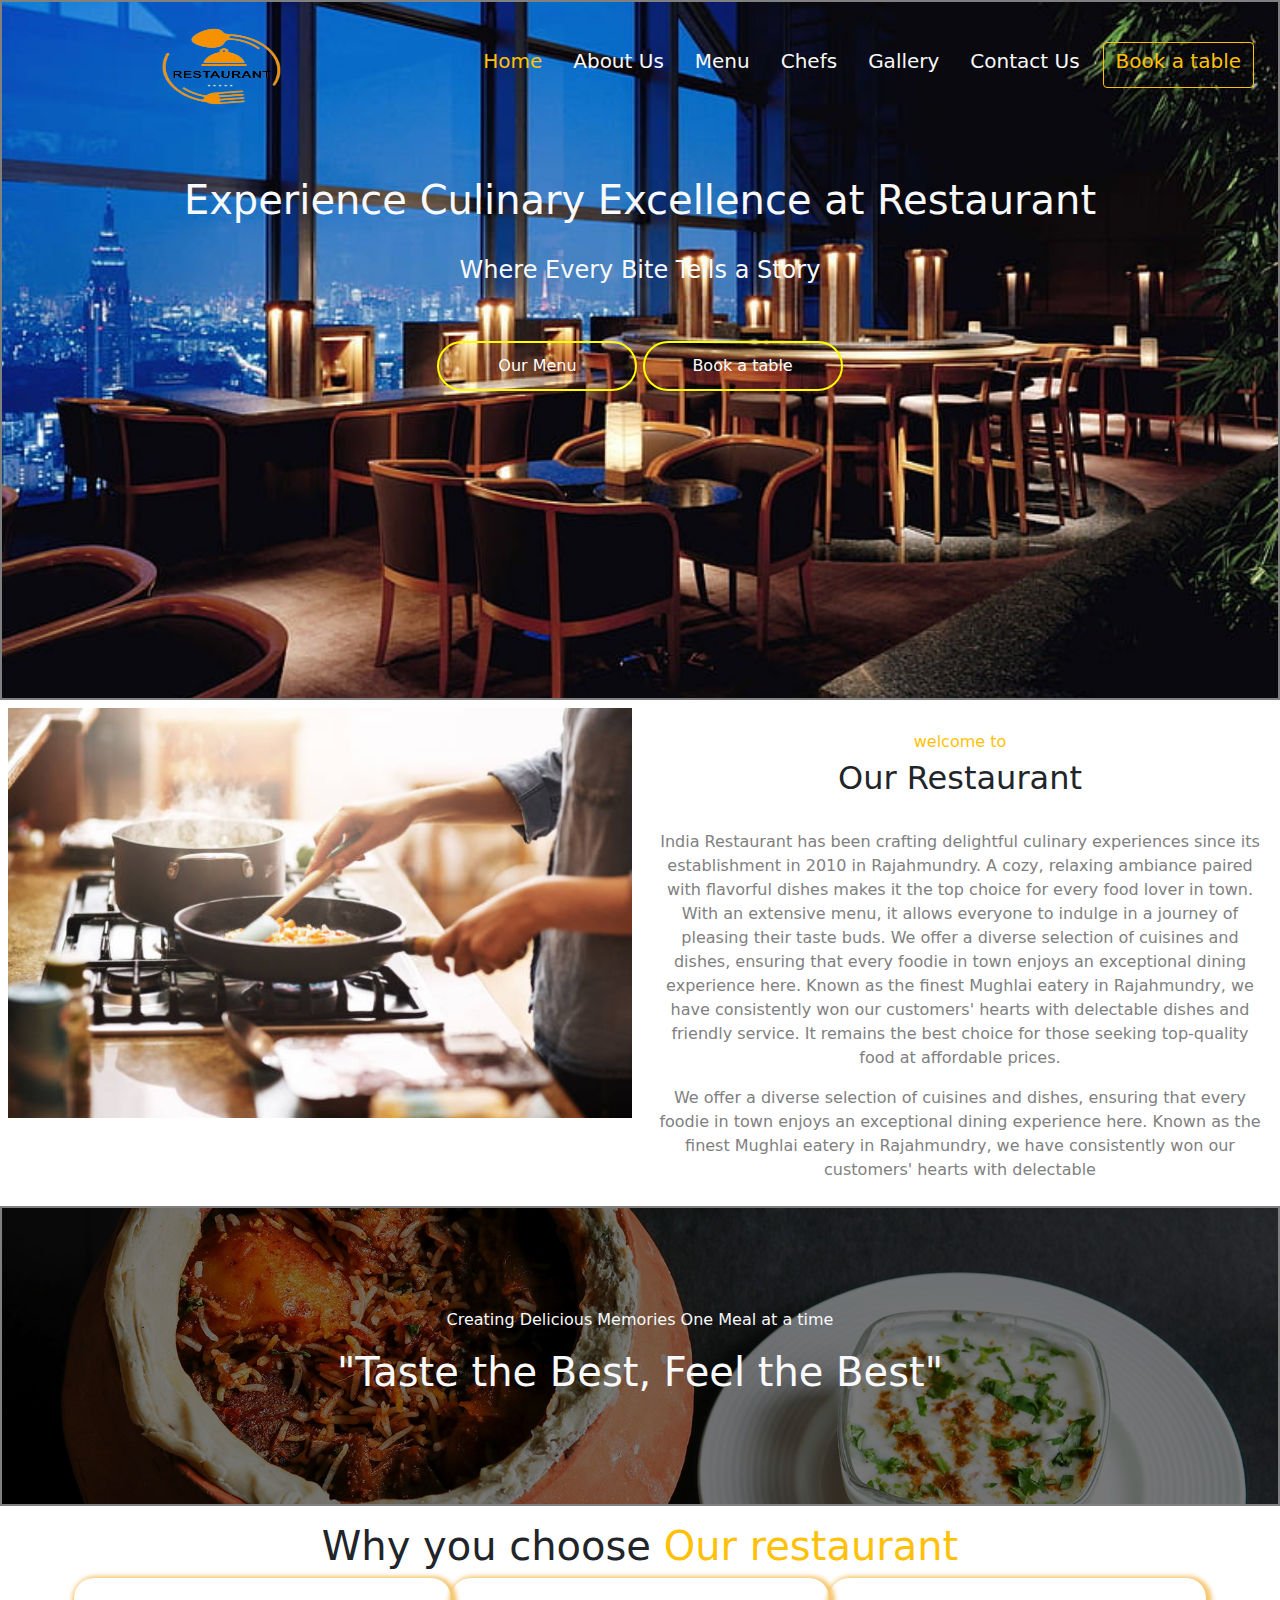
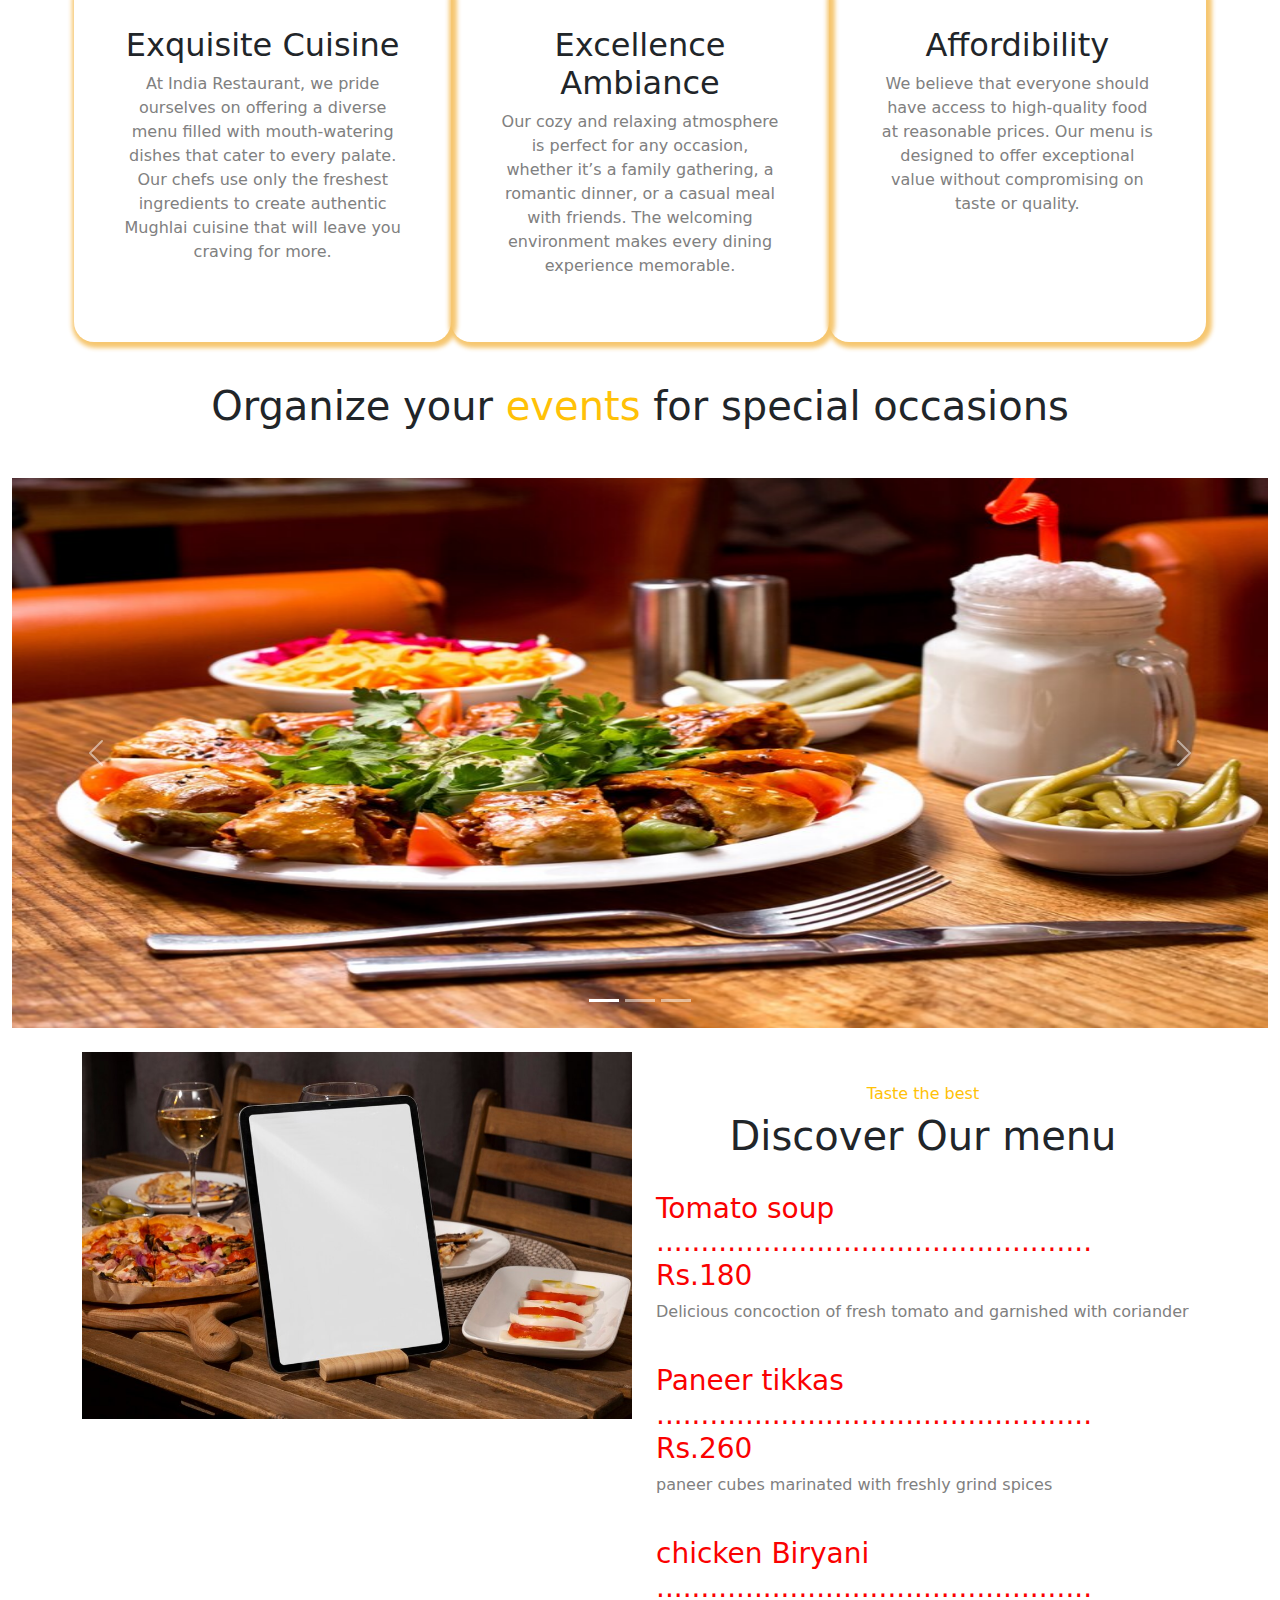
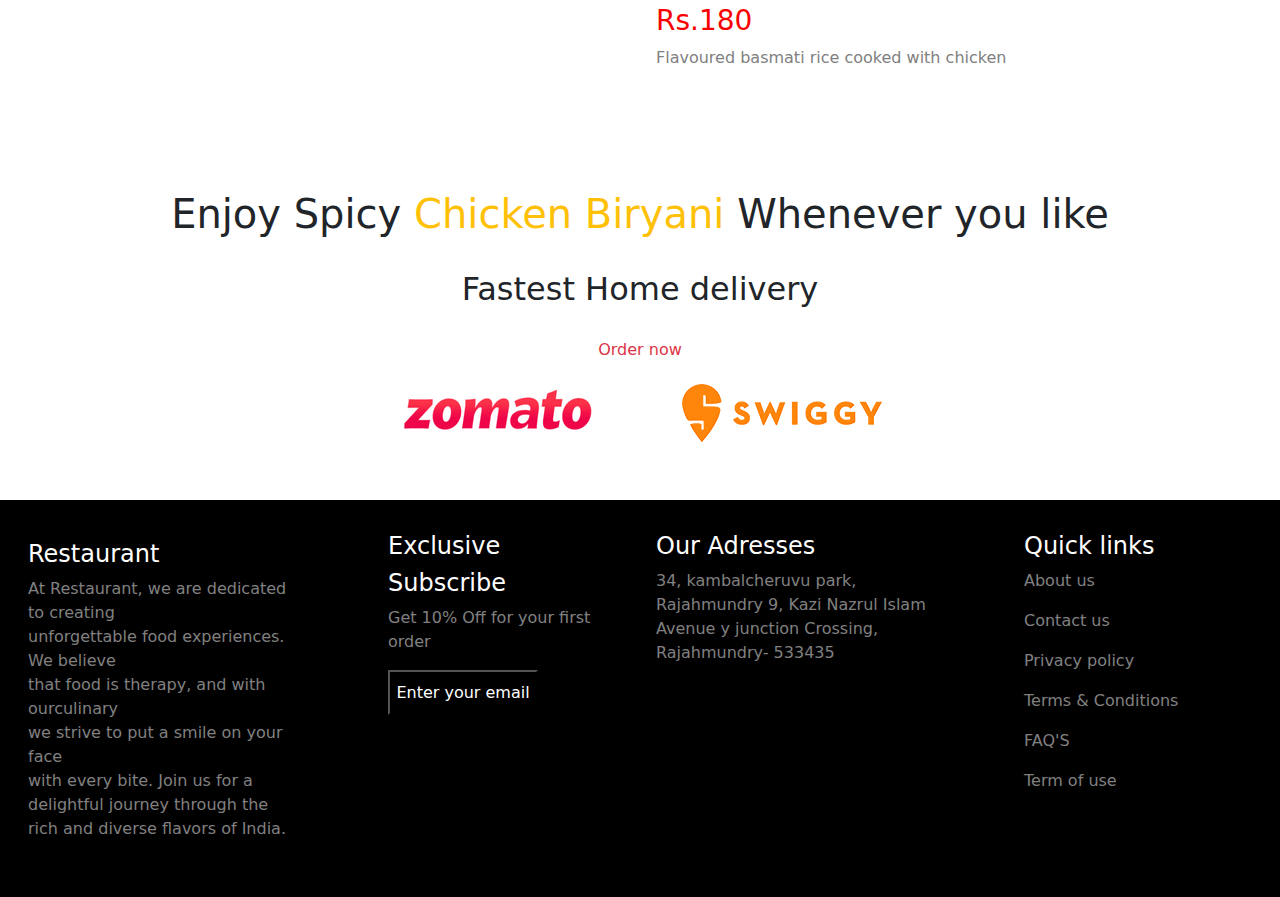
<file: index.html>
<!DOCTYPE html>
<html lang="en">
<head>
    <meta charset="UTF-8">
    <meta name="viewport" content="width=device-width, initial-scale=1.0">
    <title>Document</title>
    <link rel="stylesheet" href="style.css">
    <link rel="stylesheet" href="css/bootstrap.min.css">
    <link rel="stylesheet" href="js/bootstrap.bundle.min.js">
    <script src="https://cdn.jsdelivr.net/npm/@popperjs/core@2.9.2/dist/umd/popper.min.js" integrity="sha384-IQsoLXl5PILFhosVNubq5LC7Qb9DXgDA9i+tQ8Zj3iwWAwPtgFTxbJ8NT4GN1R8p" crossorigin="anonymous"></script>
<script src="https://cdn.jsdelivr.net/npm/bootstrap@5.0.2/dist/js/bootstrap.min.js" integrity="sha384-cVKIPhGWiC2Al4u+LWgxfKTRIcfu0JTxR+EQDz/bgldoEyl4H0zUF0QKbrJ0EcQF" crossorigin="anonymous"></script>
    <link rel="stylesheet" href="https://cdn.jsdelivr.net/npm/bootstrap-icons@1.11.3/font/bootstrap-icons.min.css">
</head>
<body>
    <header  class="container-fluid  text-center image Rest" >
        <nav class="navbar navbar-expand-lg ">
            <div class="container-fluid">
              <a class="navbar-brand text-lg-end" href="logo">
<img style="width: 200px; height: 100px; margin-left: 100px;"  src="ASSETS/WhatsApp_Image_2024-05-28_at_13.22.58_e4e7f372-removebg-preview.png" alt="">
              </a>
              <button class="navbar-toggler" type="button" data-bs-toggle="collapse" data-bs-target="#navbarSupportedContent" aria-controls="navbarSupportedContent" aria-expanded="false" aria-label="Toggle navigation">
                <span class="navbar-toggler-icon"></span>
              </button>
              <div class="collapse navbar-collapse" id="navbarSupportedContent">
                <ul class="navbar-nav ms-auto mb-2 mb-lg-0">
                  <li class="nav-item">
                    <a style="margin-right: 15px;" class="nav-link active text-warning" aria-current="page" href="index.html"><h5>Home</h5></a>
                  </li>
                  
                  <li class="nav-item">
                    <a style="margin-right:15px ;" class="nav-link text-light" href="about.html"><h5>About Us</h5></a>
                  </li>
                  <li class="nav-item">
                    <a style="margin-right:15px ;" class="nav-link text-light" href="Menu.html"><h5>Menu</h5></a>
                  </li>
                  <li class="nav-item">
                    <a style="margin-right: 15px;" class="nav-link text-light" href="chefs.html"><h5>Chefs</h5></a>
                  </li>
                  <li class="nav-item">
                    <a style="margin-right: 15px;" class="nav-link text-light" href="Gallery.html"><h5>Gallery</h5></a>
                  </li>
                  <li class="nav-item">
                    <a style="margin-right: 15px;" class="nav-link text-light" href="contact.html"><h5>Contact Us</h5></a>
                  </li>
                </ul>
                 <a href="form.html"> <button class="btn btn-outline-warning" type="submit"><h5>Book a table</h5></button></a>
                </form>
            
              </div>
            </div>
          </nav>

      
          <section class="banner flex-center text-light">
            <div>
              <br><br>
                <h1>Experience Culinary Excellence at Restaurant </h1>
            
                <br>    <h4> Where Every Bite Tells a Story</h4>
                <br><br>
                <button>Our Menu</button> 
                <button>Book a table</button>
            </div>
            </section>
            </header>
<section class="container-fluid ">
<div class="row ">
<div class="col-12 col-lg-6 col-xl-6 p-2 cook ">
<img class="w-100" src="ASSETS/cook.jpg " alt="">
</div>
<div class="col-12 col-lg-6 col-xl-6  py-2 text-center ">
  <br>
<h6 class="text-warning">welcome to</h6>
<h2 >Our Restaurant</h2>
<br>
  <p>
    India Restaurant has been crafting delightful culinary experiences since its establishment in 2010 in Rajahmundry.
     A cozy, relaxing ambiance paired with flavorful dishes makes it the top choice for every food lover in town. With 
     an extensive menu, it allows everyone to indulge in a journey of pleasing their taste buds.
    
    We offer a diverse selection of cuisines and dishes, ensuring that every foodie in town enjoys an exceptional 
    dining experience here.
    
    Known as the finest Mughlai eatery in Rajahmundry, we have consistently won our customers' hearts with delectable
     dishes and friendly service. It remains the best choice for those seeking top-quality food at affordable prices.</p>
     <p>

  
      We offer a diverse selection of cuisines and dishes, ensuring that every foodie in town enjoys an exceptional 
      dining experience here.
      
      Known as the finest Mughlai eatery in Rajahmundry, we have consistently won our customers' hearts with delectable
</div>
</div>
</section>
<section class="container-fluid page text-center">
  <div>
  <p class="text-light">Creating Delicious Memories One Meal at a time</p>
<h1 class="text-light">"Taste the Best, Feel the Best"</h1>
</div>
</section>

<section class="container p-3 text-center ">
<div class="row">
  <h1>Why you choose <span class="text-warning">Our restaurant</span> </h1>

<div class="col-12 col-lg-4 col-xl-4 p-5 choose">
 
<h2>Exquisite Cuisine</h2>
<p>At India Restaurant, we pride ourselves on offering a diverse menu filled with mouth-watering dishes 
  that cater to every palate. Our chefs use only the freshest ingredients to create authentic Mughlai cuisine 
  that will leave you craving for more.</p>
</div>
<div class="col-12 col-lg-4 col-xl-4 p-5 choose">
  <h2>Excellence Ambiance</h2>
  <p>Our cozy and relaxing atmosphere is perfect for any occasion, whether it’s a family gathering, a romantic dinner,
     or a casual meal with friends. The welcoming environment makes every dining experience memorable.</p>
</div>
<div class="col-12 col-lg-4 col-xl-4 p-5 choose">
  <h2>Affordibility</h2>
  <p>We believe that everyone should have access to high-quality food at reasonable prices. 
    Our menu is designed to offer exceptional value without compromising on taste or quality.</p>
</div>


</div>
</section>
<br>
<section class="container-fluid text-center ">
  <div class="row">
    <br><br>
    <h1 > Organize your<span class="text-warning"> events </span>for special occasions</h1>
    <br><br><br><br>
    <div id="carouselExampleCaptions" class="carousel slide" data-bs-ride="carousel">
      <div class="carousel-indicators">
        <button type="button" data-bs-target="#carouselExampleCaptions" data-bs-slide-to="0" class="active" aria-current="true" aria-label="Slide 1"></button>
        <button type="button" data-bs-target="#carouselExampleCaptions" data-bs-slide-to="1" aria-label="Slide 2"></button>
        <button type="button" data-bs-target="#carouselExampleCaptions" data-bs-slide-to="2" aria-label="Slide 3"></button>
      </div>
      <div class="carousel-inner">
        <div class="carousel-item active">
          <img style="width: 100%; height: 550px;" src="ASSETS/carousel.jpg" alt="...">
          <div class="carousel-caption d-none d-md-block">
      
          </div>
        </div>
        <div class="carousel-item">
          <img style="width: 100%; height: 550px;"   src="ASSETS/carouse 2.jpg"  alt="...">
          <div class="carousel-caption d-none d-md-block">
       
          </div>
        </div>
  
        <div class="carousel-item">
          <img style="width: 100%; height: 550px;"  src="ASSETS/carou 3.jpg"  alt="...">
          <div class="carousel-caption d-none d-md-block">
   
          </div>
        </div>
      </div>
      <button class="carousel-control-prev" type="button" data-bs-target="#carouselExampleCaptions" data-bs-slide="prev">
        <span class="carousel-control-prev-icon" aria-hidden="true"></span>
        <span class="visually-hidden">Previous</span>
      </button>
      <button class="carousel-control-next" type="button" data-bs-target="#carouselExampleCaptions" data-bs-slide="next">
        <span class="carousel-control-next-icon" aria-hidden="true"></span>
        <span class="visually-hidden">Next</span>
      </button>
    </div>
  </div>
</section>
<section class="container -fluid p-3  ">

  <div class="row">

  <div class="col-12 col-lg-6 col-xl-6 p-2 cook">
    <img class="w-100" src="ASSETS/menu.jpg" alt="" >
    
  </div>
  <div class="col-12 col-lg-6 col-xl-6 p-3 ">
<br>
    <h6 class="text-warning text-center">Taste the best</h6>
    <h1 class="text-center"> Discover Our menu</h1>
    <br>
    <h3>Tomato soup .................................................   Rs.180</h3>
    <p>Delicious concoction of fresh tomato and garnished with coriander</p>
    <br>
    <h3>Paneer tikkas .................................................   Rs.260</h3>
    <p>paneer cubes marinated with freshly grind spices</p>
    <br>
    <h3>chicken Biryani .................................................   Rs.180</h3>
    <p>Flavoured  basmati rice cooked with chicken</p>
    <br>

  </div>
  </div>
  </section>
  <section class="container text-center p-5 ">
    <h1>Enjoy Spicy <span class="text-warning"> Chicken Biryani</span>  Whenever you like</h1>
    <br>
    <h2>Fastest Home delivery</h2>
    <br>
    <div class="row">
      
      <h6 class="text-center text-danger">Order now</h6>
<div class="col-6 ">
 
  <img style="margin-left: 250px;" src="ASSETS/zomato-logo.png" alt="">
</div>
<div class="col-6 ">
  <img style="margin-right: 250px;"  src="ASSETS/swiggy.png" alt="">
</div>



    </div>
  </section>
<footer class="container-fluid p-3 sub">
 <div class="row">
  <div class="col-3 p-4">
<h4>Restaurant</h4>
<p>At Restaurant, we are dedicated to creating<br> unforgettable food experiences.
   We believe  <br>that food is therapy, and with ourculinary <br> we strive to put a 
   smile on your face  <br>with every bite. Join us for a delightful journey through the rich and diverse flavors of India.
</p>
  </div>
  <div class="col-3 p-3 ">
    <h4 style="margin-left: 50px;" >Exclusive</h4>
   
    <h4 style="margin-left: 50px;">Subscribe</h4>
    <p style="margin-left: 50px;">Get 10% Off for your first order </p>
    <button  style="margin-left: 50px;" >Enter your email  </button>
      </div>
      <div class="col-3 p-3">
        <h4>Our Adresses</h4>
    
        <p>34, kambalcheruvu park, Rajahmundry
          9, Kazi Nazrul Islam Avenue
          y junction Crossing,
         Rajahmundry- 533435</p>
      
          </div>
          <div class="col-3 p-3">
            <h4 style="margin-left: 50px;">Quick links</h4>
        
            <p style="margin-left: 50px;">About us</p>
            <p style="margin-left: 50px;">Contact us</p>
            <p style="margin-left: 50px;">Privacy policy</p>
            <p style="margin-left: 50px;">Terms & Conditions</p>
            <p style="margin-left: 50px;">FAQ'S</p>
            <p style="margin-left: 50px;">Term of use</p>
          
              </div>
        
    

 </div>
</footer>


</body>
</html>
</file>
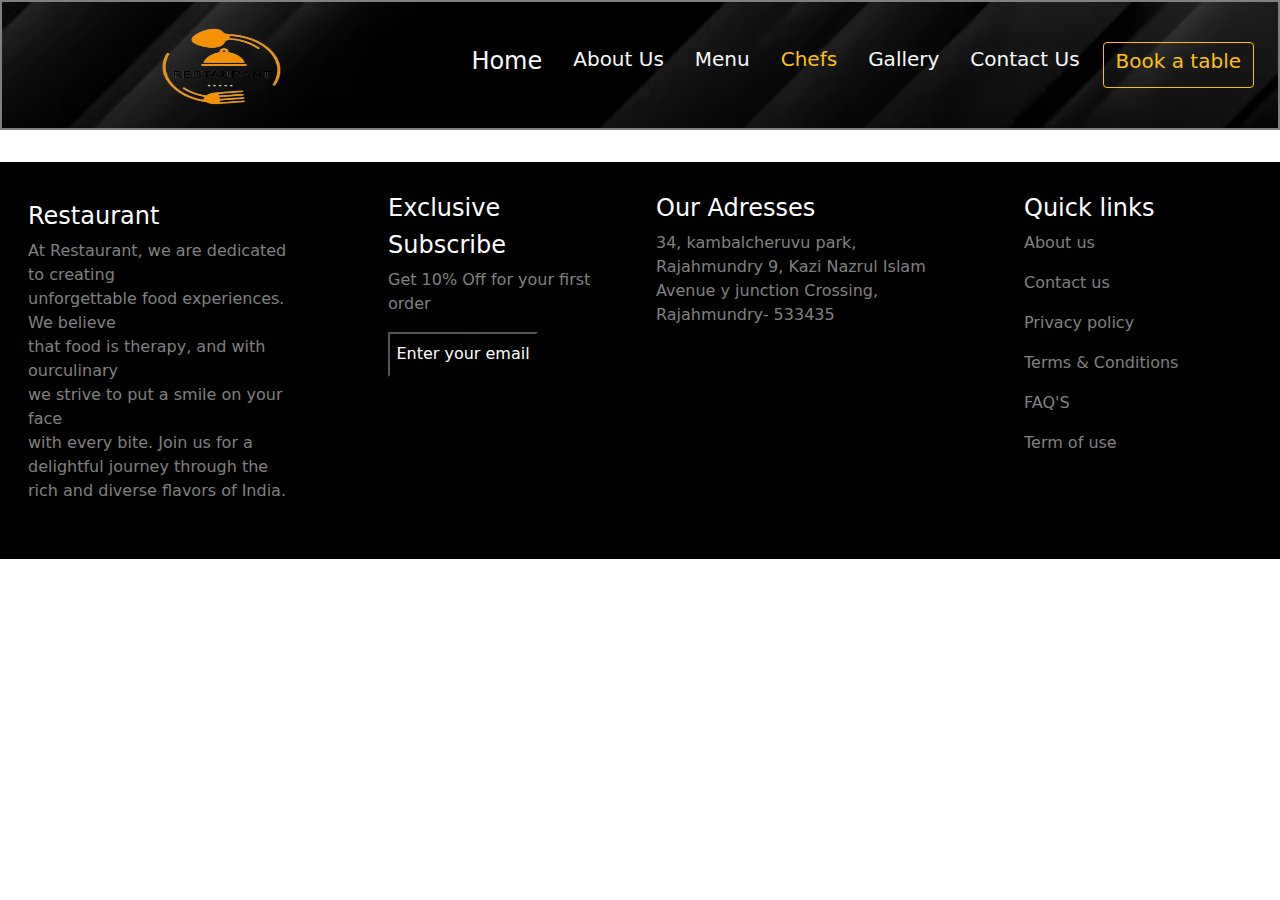
<file: chefs.html>
<!DOCTYPE html>
<html lang="en">
<head>
    <meta charset="UTF-8">
    <meta name="viewport" content="width=device-width, initial-scale=1.0">
    <title>Document</title>
    <link rel="stylesheet" href="style.css">
    <link rel="stylesheet" href="css/bootstrap.min.css">
    <link rel="stylesheet" href="js/bootstrap.bundle.min.js">
    <script src="https://cdn.jsdelivr.net/npm/@popperjs/core@2.9.2/dist/umd/popper.min.js" integrity="sha384-IQsoLXl5PILFhosVNubq5LC7Qb9DXgDA9i+tQ8Zj3iwWAwPtgFTxbJ8NT4GN1R8p" crossorigin="anonymous"></script>
<script src="https://cdn.jsdelivr.net/npm/bootstrap@5.0.2/dist/js/bootstrap.min.js" integrity="sha384-cVKIPhGWiC2Al4u+LWgxfKTRIcfu0JTxR+EQDz/bgldoEyl4H0zUF0QKbrJ0EcQF" crossorigin="anonymous"></script>
    <link rel="stylesheet" href="https://cdn.jsdelivr.net/npm/bootstrap-icons@1.11.3/font/bootstrap-icons.min.css">
</head>
<body>
    <header  class="container-fluid  text-center image aurant" >
        <nav class="navbar navbar-expand-lg ">
            <div class="container-fluid">
              <a class="navbar-brand text-lg-end" href="logo">
<img style="width: 200px; height: 100px; margin-left: 100px;"  src="ASSETS/WhatsApp_Image_2024-05-28_at_13.22.58_e4e7f372-removebg-preview.png" alt="">
              </a>
              <button class="navbar-toggler" type="button" data-bs-toggle="collapse" data-bs-target="#navbarSupportedContent" aria-controls="navbarSupportedContent" aria-expanded="false" aria-label="Toggle navigation">
                <span class="navbar-toggler-icon"></span>
              </button>
              <div class="collapse navbar-collapse" id="navbarSupportedContent">
                <ul class="navbar-nav ms-auto mb-2 mb-lg-0">
                  <li class="nav-item">
                    <a style="margin-right: 15px;" class="nav-link active text-light" aria-current="page" href="index.html"><h4>Home</h4></a>
                  </li>
                  
                  <li class="nav-item">
                    <a style="margin-right:15px ;" class="nav-link text-light" href="about.html"><h5>About Us</h5></a>
                  </li>
                  <li class="nav-item">
                    <a style="margin-right:15px ;" class="nav-link text-light" href="Menu.html"><h5>Menu</h5></a>
                  </li>
             
                  <li class="nav-item">
                    <a style="margin-right: 15px;" class="nav-link text-warning" href="chefs.html"><h5>Chefs</h5></a>
                  </li>
                  <li class="nav-item">
                    <a style="margin-right: 15px;" class="nav-link text-light" href="Gallery.html"><h5>Gallery</h5></a>
                  </li>
                  <li class="nav-item">
                    <a style="margin-right: 15px;" class="nav-link text-light" href="contact.html"><h5>Contact Us</h5></a>
                  </li>
                </ul>
                 <a href="form.html"> <button class="btn btn-outline-warning" type="submit"><h5>Book a table</h5></button></a>
                </form>
            
              </div>
            </div>
          </nav>
            </header>
            <section class="container-fluid p-3">
              <div class="row">
<div class="col-4"></div>

              </div>
            </section>
            <footer class="container-fluid p-3 sub">
              <div class="row">
               <div class="col-3 p-4">
             <h4>Restaurant</h4>
             <p>At Restaurant, we are dedicated to creating<br> unforgettable food experiences.
                We believe  <br>that food is therapy, and with ourculinary <br> we strive to put a 
                smile on your face  <br>with every bite. Join us for a delightful journey through the rich and diverse flavors of India.
             </p>
               </div>
               <div class="col-3 p-3 ">
                 <h4 style="margin-left: 50px;" >Exclusive</h4>
                
                 <h4 style="margin-left: 50px;">Subscribe</h4>
                 <p style="margin-left: 50px;">Get 10% Off for your first order </p>
                 <button  style="margin-left: 50px;" >Enter your email  </button>
                   </div>
                   <div class="col-3 p-3">
                     <h4>Our Adresses</h4>
                 
                     <p>34, kambalcheruvu park, Rajahmundry
                       9, Kazi Nazrul Islam Avenue
                       y junction Crossing,
                      Rajahmundry- 533435</p>
                   
                       </div>
                       <div class="col-3 p-3">
                         <h4 style="margin-left: 50px;">Quick links</h4>
                     
                         <p style="margin-left: 50px;">About us</p>
                         <p style="margin-left: 50px;">Contact us</p>
                         <p style="margin-left: 50px;">Privacy policy</p>
                         <p style="margin-left: 50px;">Terms & Conditions</p>
                         <p style="margin-left: 50px;">FAQ'S</p>
                         <p style="margin-left: 50px;">Term of use</p>
                       
                           </div>
                     
                 
             
              </div>
             </footer>
             
</body>
</html>
</file>
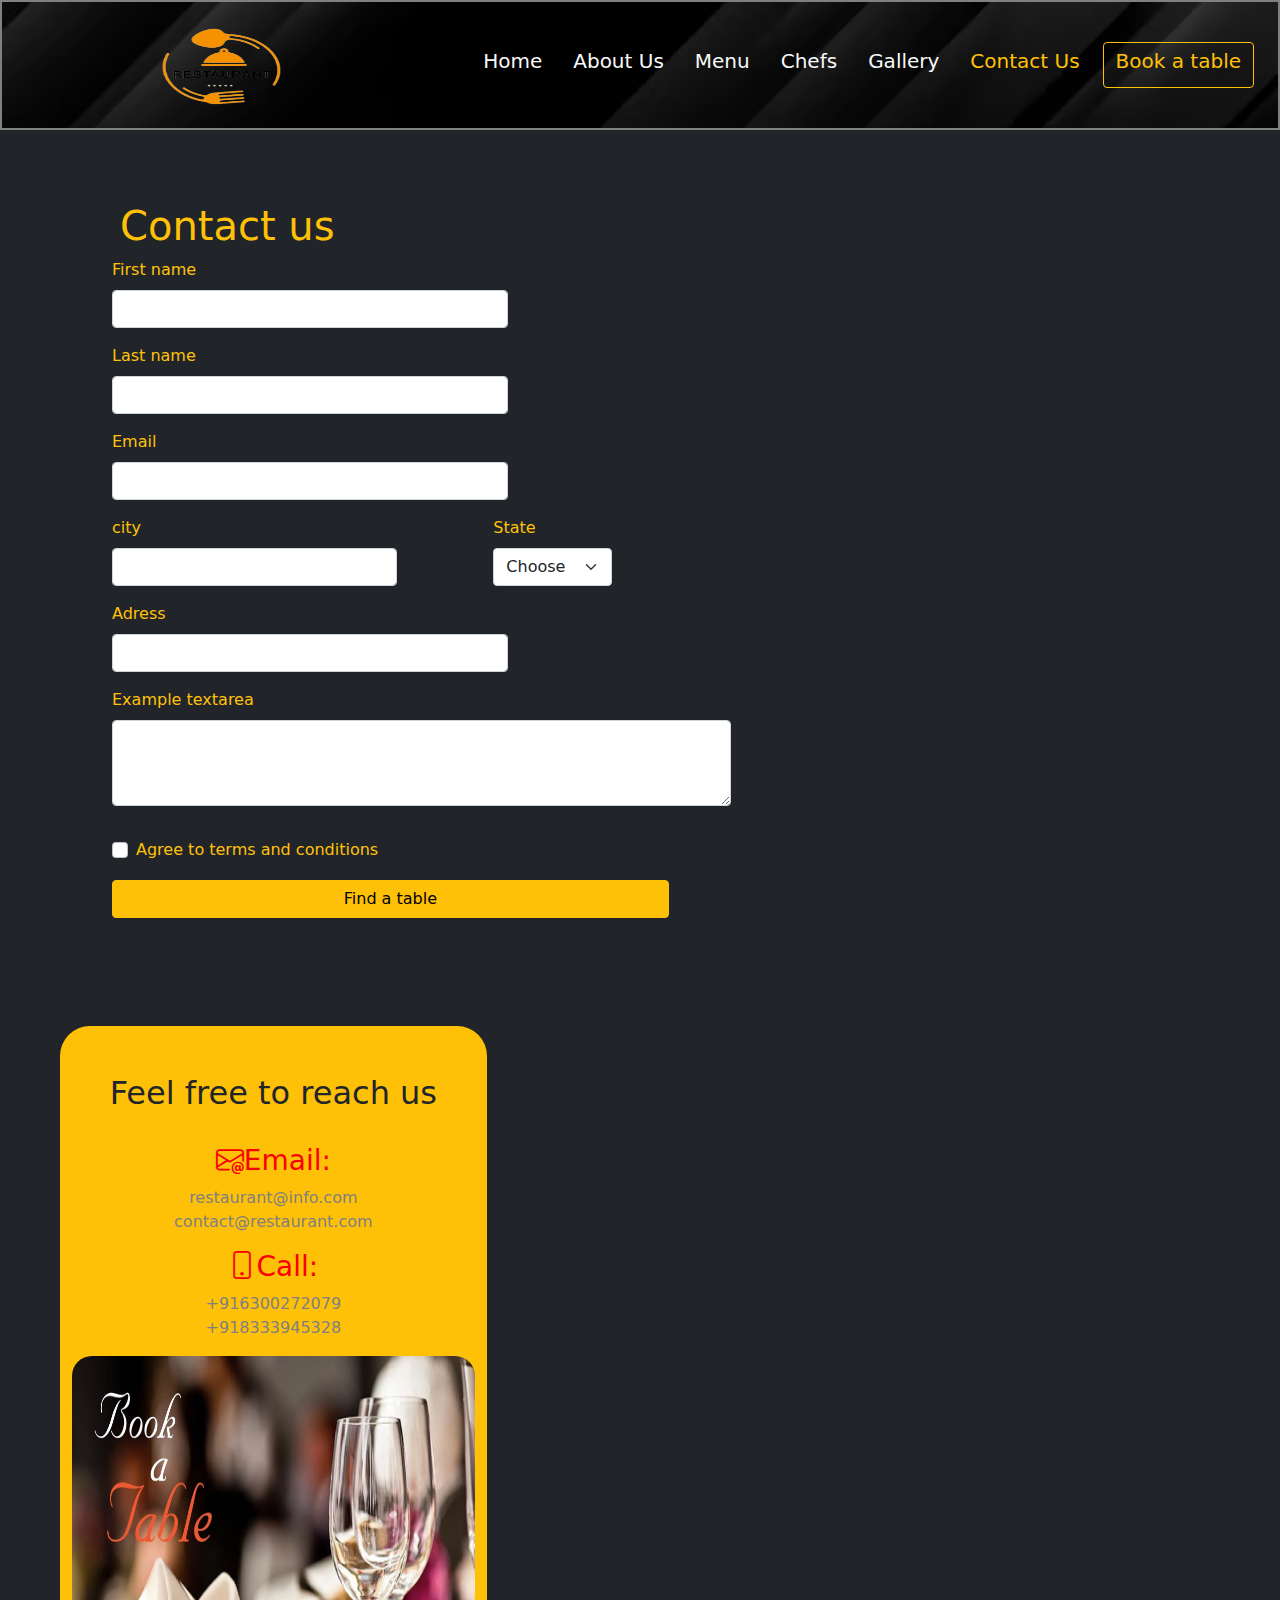
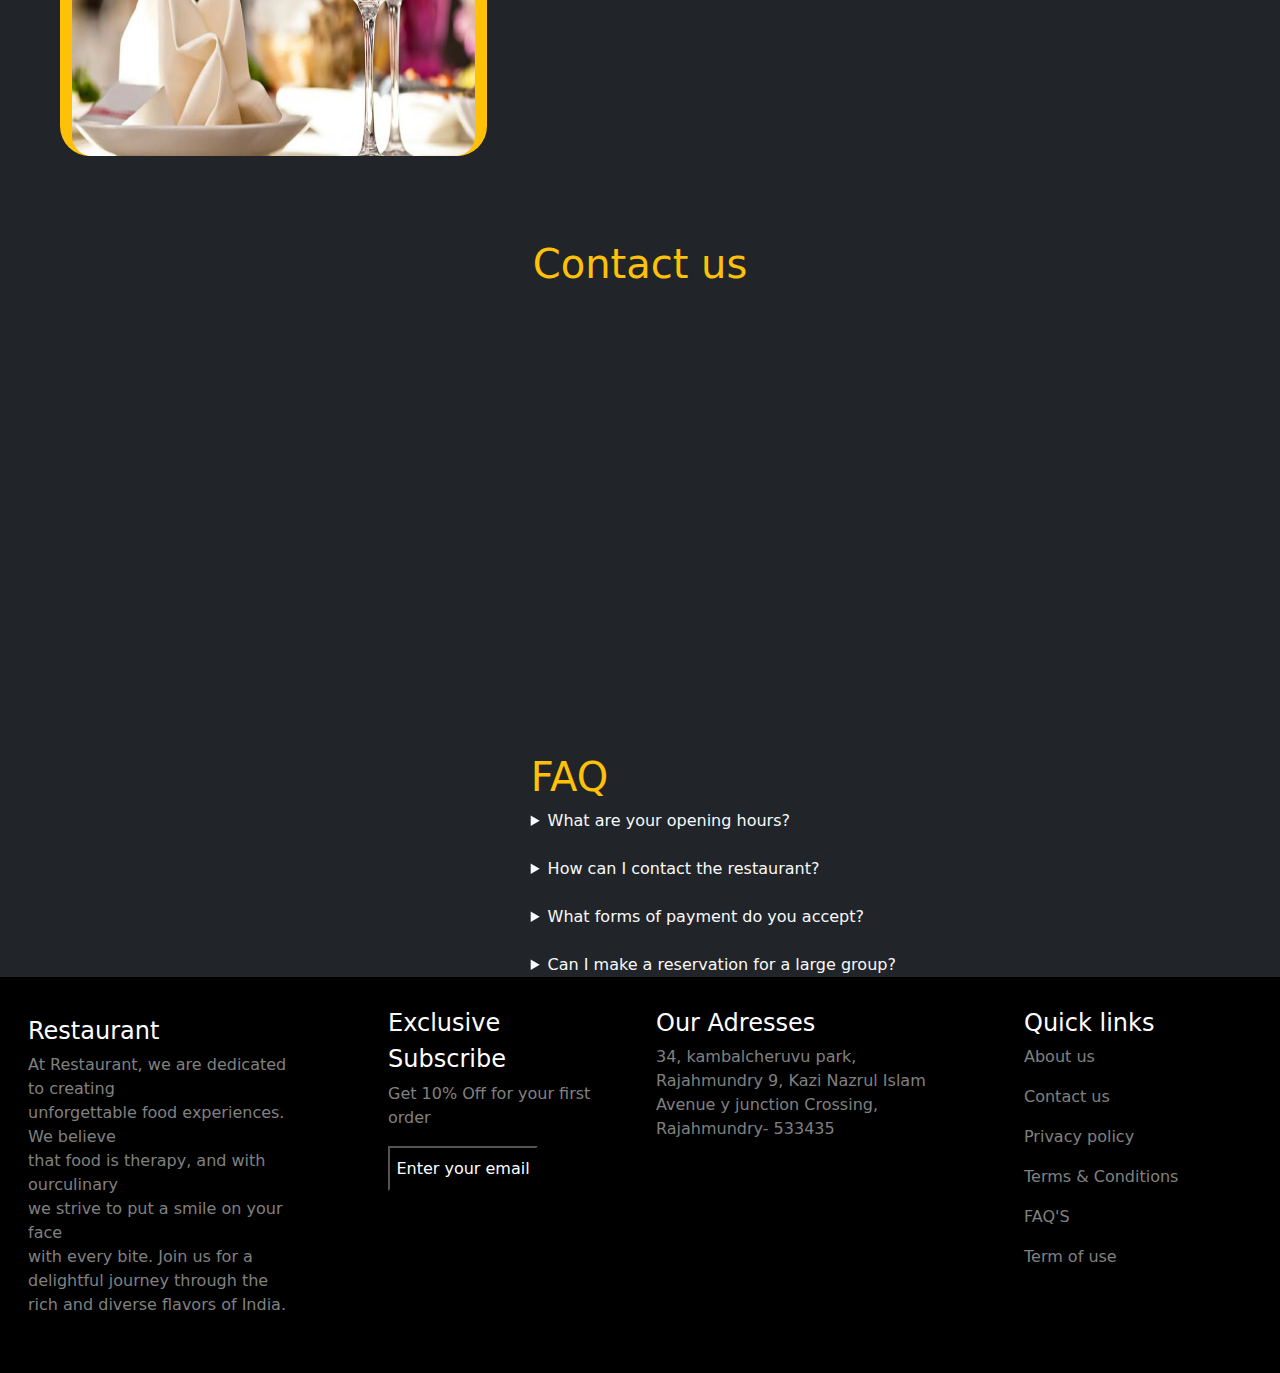
<file: contact.html>
<!DOCTYPE html>
<html lang="en">
<head>
    <meta charset="UTF-8">
    <meta name="viewport" content="width=device-width, initial-scale=1.0">
    <title>Document</title>
    <link rel="stylesheet" href="style.css">
    <link rel="stylesheet" href="css/bootstrap.min.css">
    <link rel="stylesheet" href="js/bootstrap.bundle.min.js">
    <script src="https://cdn.jsdelivr.net/npm/@popperjs/core@2.9.2/dist/umd/popper.min.js" integrity="sha384-IQsoLXl5PILFhosVNubq5LC7Qb9DXgDA9i+tQ8Zj3iwWAwPtgFTxbJ8NT4GN1R8p" crossorigin="anonymous"></script>
<script src="https://cdn.jsdelivr.net/npm/bootstrap@5.0.2/dist/js/bootstrap.min.js" integrity="sha384-cVKIPhGWiC2Al4u+LWgxfKTRIcfu0JTxR+EQDz/bgldoEyl4H0zUF0QKbrJ0EcQF" crossorigin="anonymous"></script>
    <link rel="stylesheet" href="https://cdn.jsdelivr.net/npm/bootstrap-icons@1.11.3/font/bootstrap-icons.min.css">
</head>
<body>
    <header  class="container-fluid  text-center image aurant" >
        <nav class="navbar navbar-expand-lg ">
            <div class="container-fluid">
              <a class="navbar-brand text-lg-end" href="logo">
<img style="width: 200px; height: 100px; margin-left: 100px;"  src="ASSETS/WhatsApp_Image_2024-05-28_at_13.22.58_e4e7f372-removebg-preview.png" alt="">
              </a>
              <button class="navbar-toggler" type="button" data-bs-toggle="collapse" data-bs-target="#navbarSupportedContent" aria-controls="navbarSupportedContent" aria-expanded="false" aria-label="Toggle navigation">
                <span class="navbar-toggler-icon"></span>
              </button>
              <div class="collapse navbar-collapse" id="navbarSupportedContent">
                <ul class="navbar-nav ms-auto mb-2 mb-lg-0">
                  <li class="nav-item">
                    <a style="margin-right: 15px;" class="nav-link active text-light" aria-current="page" href="index.html"><h5>Home</h5></a>
                  </li>
                  
                  <li class="nav-item">
                    <a style="margin-right:15px ;" class="nav-link text-light" href="about.html"><h5>About Us</h5></a>
                  </li>
                  <li class="nav-item">
                    <a style="margin-right:15px ;" class="nav-link text-light" href="Menu.html"><h5>Menu</h5></a>
                  </li>
        
                  <li class="nav-item">
                    <a style="margin-right: 15px;" class="nav-link text-light" href="chefs.html"><h5>Chefs</h5></a>
                  </li>
                  <li class="nav-item">
                    <a style="margin-right: 15px;" class="nav-link text-light" href="Gallery.html"><h5>Gallery</h5></a>
                  </li>
                  <li class="nav-item">
                    <a style="margin-right: 15px;" class="nav-link text-warning" href="contact.html"><h5>Contact Us</h5></a>
                  </li>
                </ul>
                 <a href="form.html"> <button class="btn btn-outline-warning" type="submit"><h5>Book a table</h5></button></a>
                </form>
            
              </div>
            </div>
          </nav>
            </header>
<section class="container-fluid bg-dark">
    <div class="row">
    <div class=" col-12 col-sm-12 col-md-6 col-lg-7 col-xl-7 bg-dark p-5">
      <br>
      <h1 class="text-warning px-4 mx-5">Contact us</h1> 
    <form class="row g-3 needs-validation text-warning " novalidate>
        <div class="col-lg-8 px-4 mx-5">
          <label for="validationCustom01" class="form-label">First name</label>
          <input type="text" class="form-control" id="validationCustom01" value="" required>
          <div class="valid-feedback">
            Looks good!
          </div>
        </div>
        <div class="col-md-8 px-4 mx-5">
          <label for="validationCustom02" class="form-label">Last name</label>
          <input type="text" class="form-control" id="validationCustom02" value="" required>
          <div class="valid-feedback">
            Looks good!
          </div>
        </div>
        <div class="col-lg-8 px-4 mx-5">
          <label for="validationCustomUsername" class="form-label">Email</label>
          <div class="input-group has-validation">
           
            <input type="text" class="form-control" id="validationCustomUsername" aria-describedby="inputGroupPrepend" required>
            <div class="invalid-feedback">
              Please choose a username.
            </div>
          </div>
        </div>
        <div class="col-lg-6 px-4 mx-5">
          <label for="validationCustom03" class="form-label">city</label>
          <input type="text" class="form-control" id="validationCustom03" required>
          <div class="invalid-feedback">
            Please provide a valid city.
          </div>
        </div>
        <div class="col-lg-3 px-4 ">
          <label for="validationCustom04 " class="form-label">State</label>
          <select class="form-select" id="validationCustom04" required>
            <option selected disabled value="">Choose</option>
            <option>Andhra Pradesh</option>
            <option>Telangan</option>
            <option>Karnataka</option>
            <option>Kerala</option>
            <option>Tamilnadu</option>
            <option>Orissa</option>
          </select>
          <div class="invalid-feedback">
            Please select a valid state.
          </div>
        </div>
        <div class="col-lg-8 px-4 mx-5">
          <label for="validationCustom05" class="form-label">Adress</label>
          <input type="text" class="form-control" id="validationCustom05" required>
          <div class="invalid-feedback">
            Please provide a valid adress
          </div>
        </div>
        <div class="mb-3 px-4 mx-5">
            <label for="exampleFormControlTextarea1" class="form-label">Example textarea</label>
            <textarea class="form-control" id="exampleFormControlTextarea1" rows="3"></textarea>
          </div>
        <div class="col-12 px-4 mx-5">
          <div class="form-check px-4">
            <input class="form-check-input" type="checkbox" value="" id="invalidCheck" required>
            <label class="form-check-label" for="invalidCheck">
              Agree to terms and conditions
            </label>
            <div class="invalid-feedback">
              You must agree before submitting.
            </div>
          </div>
        </div>
        <div class="col-12 px-4 mx-5">
          <button style="width: 90%;" class="btn btn-warning" type="submit">Find a table</button>
        </div>
      </form>
    </div>
    <div style="margin:60px; border-radius: 30px;" class="col-12 c0l-sm-12-col-md-12 col-lg-4 col-xl-4 bg-warning text-dark text-center">
      <br><br>
<h2 >Feel free to reach us</h2>
<br>
<h3><i class="bi bi-envelope-at"></i>Email:</h3>
<p>restaurant@info.com <br>contact@restaurant.com</p>
<h3><i class="bi bi-phone"></i>Call:</h3>
<p>+916300272079 <br>+918333945328</p>
<img style="width: 100%; height: 400px; border-radius: 20px;" src="ASSETS/book-a-table.jpg" alt="">
    </div>

    </div>
</section>
<section class="container-fluid bg-dark text-center text-warning">

  <br>
  <h1>Contact us</h1>
  <iframe src="https://www.google.com/maps/embed?pb=!1m26!1m12!1m3!1d244261.72698940744!2d81.54589844254136!3d16.945530260471603!2m3!1f0!2f0!3f0!3m2!1i1024!2i768!4f13.1!4m11!3e6!4m3!3m2!1d16.835055999999998!2d81.6198228!4m5!1s0x3a37a187ace8f1bf%3A0x202f137a6373f638!2s2QMQ%2BHW5%20D%20Mart%2C%20Rajamahendravaram%2C%20Andhra%20Pradesh!3m2!1d17.033876!2d81.7898745!5e0!3m2!1sen!2sin!4v1715685371006!5m2!1sen!2sin" width="100%" height="450" style="border:0;" allowfullscreen="" loading="lazy" referrerpolicy="no-referrer-when-downgrade"></>"></iframe>

</section>
<section >
  <div  class=" row bg-dark">
  
      <div class="col-4">
  
      </div>
      <div class="col-6">
   
        <h1 class="text-warning  px-5 mx-5 ">FAQ</h1>
        <details>
         <summary class="text-light  px-5 mx-5" > What are your opening hours?</summary> 
        
        <p class="text-warning  px-5 mx-5">Our store is open from [9:00 A.M] to [10:00 P.M] every day of the week.</p>
        </details>
        <br>
        <details>
            <summary class="text-light  px-5 mx-5" >How can I contact the restaurant?</summary> 
           
           <p class="text-warning   px-5 mx-5"> You can reach us at (123) 456-7890 or email us at info@restaurant.com.</p>
           </details><br>
           <details>
            <summary class="text-light  px-5 mx-5">What forms of payment do you accept? </summary>
           <p class="text-warning   px-5 mx-5">We accept cash, debit cards, credit cards, and mobile payments like Apple Pay and Google Pay.</p>
           </details><br>
           <details>
            <summary class="text-light  px-5 mx-5">Can I make a reservation for a large group?</summary>
           <p class="text-warning   px-5 mx-5">Yes, we can accommodate large groups. Please call us in advance to make special arrangements.</p>
           </details>
      </div>
      <div class="col-3">
        
      </div>
  
    </div>
  </section>
  <footer class="container-fluid p-3 sub">
    <div class="row">
     <div class="col-3 p-4">
   <h4>Restaurant</h4>
   <p>At Restaurant, we are dedicated to creating<br> unforgettable food experiences.
      We believe  <br>that food is therapy, and with ourculinary <br> we strive to put a 
      smile on your face  <br>with every bite. Join us for a delightful journey through the rich and diverse flavors of India.
   </p>
     </div>
     <div class="col-3 p-3 ">
       <h4 style="margin-left: 50px;" >Exclusive</h4>
      
       <h4 style="margin-left: 50px;">Subscribe</h4>
       <p style="margin-left: 50px;">Get 10% Off for your first order </p>
       <button  style="margin-left: 50px;" >Enter your email  </button>
         </div>
         <div class="col-3 p-3">
           <h4>Our Adresses</h4>
       
           <p>34, kambalcheruvu park, Rajahmundry
             9, Kazi Nazrul Islam Avenue
             y junction Crossing,
            Rajahmundry- 533435</p>
         
             </div>
             <div class="col-3 p-3">
               <h4 style="margin-left: 50px;">Quick links</h4>
           
               <p style="margin-left: 50px;">About us</p>
               <p style="margin-left: 50px;">Contact us</p>
               <p style="margin-left: 50px;">Privacy policy</p>
               <p style="margin-left: 50px;">Terms & Conditions</p>
               <p style="margin-left: 50px;">FAQ'S</p>
               <p style="margin-left: 50px;">Term of use</p>
             
                 </div>
           
       
   
    </div>
   </footer>
   
</body>
</html>
</file>
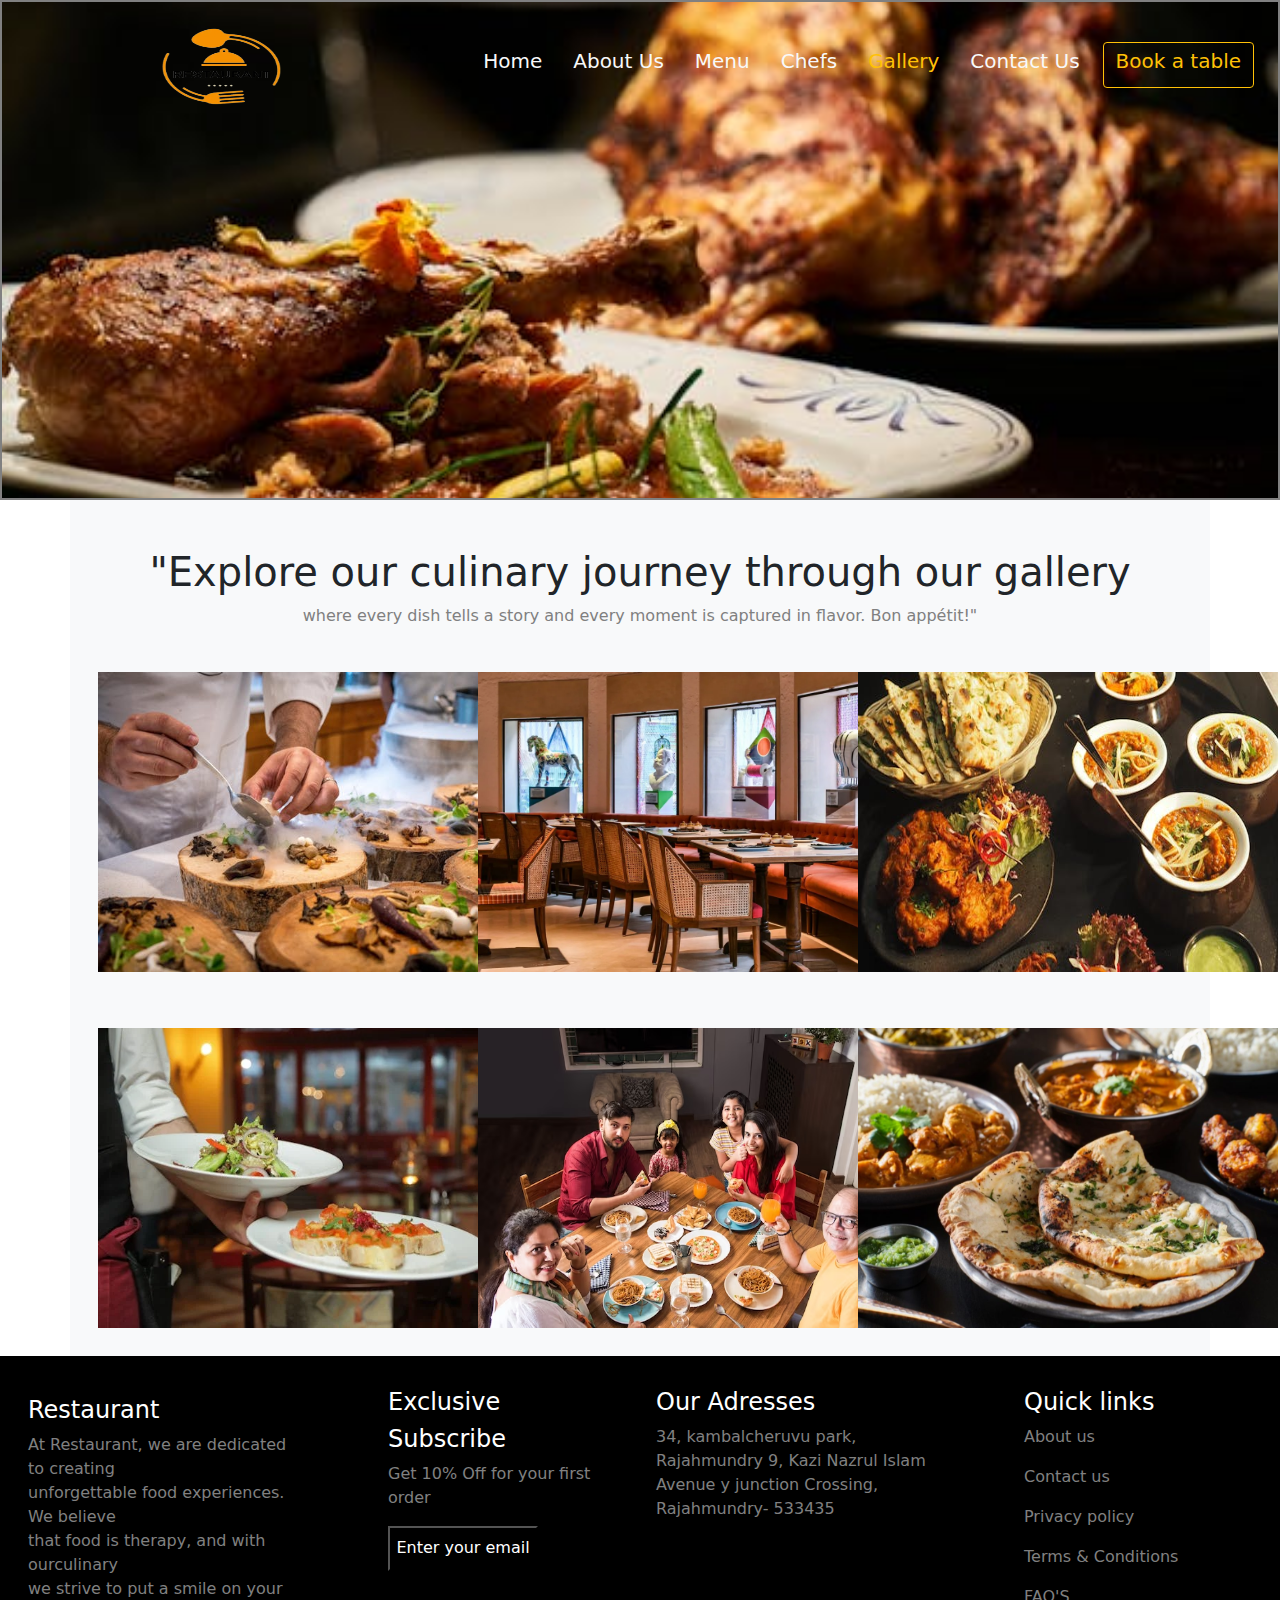
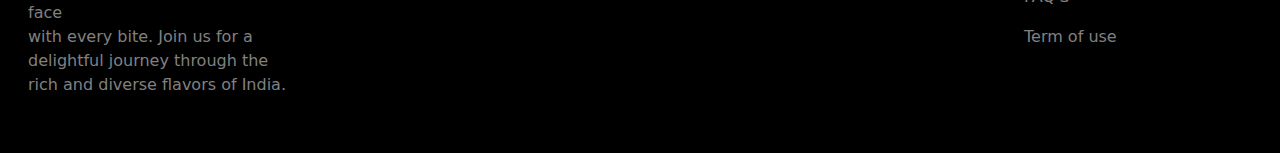
<file: Gallery.html>
<!DOCTYPE html>
<html lang="en">
<head>
    <meta charset="UTF-8">
    <meta name="viewport" content="width=device-width, initial-scale=1.0">
    <title>Document</title>
    <link rel="stylesheet" href="style.css">
    <link rel="stylesheet" href="css/bootstrap.min.css">
    <link rel="stylesheet" href="js/bootstrap.bundle.min.js">
    <script src="https://cdn.jsdelivr.net/npm/@popperjs/core@2.9.2/dist/umd/popper.min.js" integrity="sha384-IQsoLXl5PILFhosVNubq5LC7Qb9DXgDA9i+tQ8Zj3iwWAwPtgFTxbJ8NT4GN1R8p" crossorigin="anonymous"></script>
<script src="https://cdn.jsdelivr.net/npm/bootstrap@5.0.2/dist/js/bootstrap.min.js" integrity="sha384-cVKIPhGWiC2Al4u+LWgxfKTRIcfu0JTxR+EQDz/bgldoEyl4H0zUF0QKbrJ0EcQF" crossorigin="anonymous"></script>
    <link rel="stylesheet" href="https://cdn.jsdelivr.net/npm/bootstrap-icons@1.11.3/font/bootstrap-icons.min.css">
</head>
<body>
    <header  class="container-fluid  text-center image food" >
        <nav class="navbar navbar-expand-lg ">
            <div class="container-fluid">
              <a class="navbar-brand text-lg-end" href="logo">
<img style="width: 200px; height: 100px; margin-left: 100px;"  src="ASSETS/WhatsApp_Image_2024-05-28_at_13.22.58_e4e7f372-removebg-preview.png" alt="">
              </a>
              <button class="navbar-toggler" type="button" data-bs-toggle="collapse" data-bs-target="#navbarSupportedContent" aria-controls="navbarSupportedContent" aria-expanded="false" aria-label="Toggle navigation">
                <span class="navbar-toggler-icon"></span>
              </button>
              <div class="collapse navbar-collapse" id="navbarSupportedContent">
                <ul class="navbar-nav ms-auto mb-2 mb-lg-0">
                  <li class="nav-item">
                    <a style="margin-right: 15px;" class="nav-link active text-light" aria-current="page" href="index.html"><h5>Home</h5></a>
                  </li>
                  
                  <li class="nav-item">
                    <a style="margin-right:15px ;" class="nav-link text-light" href="about.html"><h5>About Us</h5></a>
                  </li>
                  <li class="nav-item">
                    <a style="margin-right:15px ;" class="nav-link text-light" href="Menu.html"><h5>Menu</h5></a>
                  </li>
                  <li class="nav-item">
                    <a style="margin-right: 15px;" class="nav-link text-light" href="chefs.html"><h5>Chefs</h5></a>
                  </li>
                  <li class="nav-item">
                    <a style="margin-right: 15px;" class="nav-link text-warning" href="Gallery.html"><h5>Gallery</h5></a>
                  </li>
                  <li class="nav-item">
                    <a style="margin-right: 15px;" class="nav-link text-light" href="contact.html"><h5>Contact Us</h5></a>
                  </li>
                </ul>
                 <a href="form.html"> <button class="btn btn-outline-warning" type="submit"><h5>Book a table</h5></button></a>
                </form>
            
              </div>
            </div>
          </nav>
            </header>
            <section class="container bg-light text-dark text-center">
              <br><br>
              <div class="row">
                <h1>"Explore our culinary journey through our gallery</h1> <p> where every dish tells a story and every moment is captured in flavor. Bon appétit!"</p>
                <div class="col-12 col-sm-12 col-md-6 col-lg-4 col-xl-4 p-2 matter">
<img style="margin: 20px; width: 420px;height: 300px;" src="ASSETS/food 1.jpeg" alt="">
</div>
<div class="col-12 col-sm-12 col-md-6 col-lg-4 col-xl-4 p-2 cook">

<img style="margin: 20px; width: 420px; height: 300px;" src="ASSETS/table 3.webp" alt="">
</div>
<div class="col-12 col-sm-12 col-md-6 col-lg-4 col-xl-4 p-2 matter">
<img style="margin: 20px; width: 420px; height: 300px;" src="ASSETS/food 2.jpeg" alt="">
</div>
<div class="col-12 col-sm-12 col-md-6 col-lg-4 col-xl-4 p-2 matter ">
  <img style="margin: 20px; width: 420px;height: 300px;" src="ASSETS/food.webp" alt="">
  </div>
  <div class="col-12 col-sm-12 col-md-6 col-lg-4 col-xl-4 p-2 matter">
  
  <img style="margin: 20px; width: 420px; height: 300px;" src="ASSETS/people 1.avif" alt="">
  </div>
  <div class="col-12 col-sm-12 col-md-6 col-lg-4 col-xl-4 p-2 matter">
  <img style="margin: 20px; width: 420px; height: 300px;" src="ASSETS/food 4.jpg" alt="">
  </div>
</div>

            </section>
            <footer class="container-fluid p-3 sub">
              <div class="row">
               <div class="col-3 p-4">
             <h4>Restaurant</h4>
             <p>At Restaurant, we are dedicated to creating<br> unforgettable food experiences.
                We believe  <br>that food is therapy, and with ourculinary <br> we strive to put a 
                smile on your face  <br>with every bite. Join us for a delightful journey through the rich and diverse flavors of India.
             </p>
               </div>
               <div class="col-3 p-3 ">
                 <h4 style="margin-left: 50px;" >Exclusive</h4>
                
                 <h4 style="margin-left: 50px;">Subscribe</h4>
                 <p style="margin-left: 50px;">Get 10% Off for your first order </p>
                 <button  style="margin-left: 50px;" >Enter your email  </button>
                   </div>
                   <div class="col-3 p-3">
                     <h4>Our Adresses</h4>
                 
                     <p>34, kambalcheruvu park, Rajahmundry
                       9, Kazi Nazrul Islam Avenue
                       y junction Crossing,
                      Rajahmundry- 533435</p>
                   
                       </div>
                       <div class="col-3 p-3">
                         <h4 style="margin-left: 50px;">Quick links</h4>
                     
                         <p style="margin-left: 50px;">About us</p>
                         <p style="margin-left: 50px;">Contact us</p>
                         <p style="margin-left: 50px;">Privacy policy</p>
                         <p style="margin-left: 50px;">Terms & Conditions</p>
                         <p style="margin-left: 50px;">FAQ'S</p>
                         <p style="margin-left: 50px;">Term of use</p>
                       
                           </div>
                     
                 
             
              </div>
             </footer>
             
            
</body>
</html>
</file>
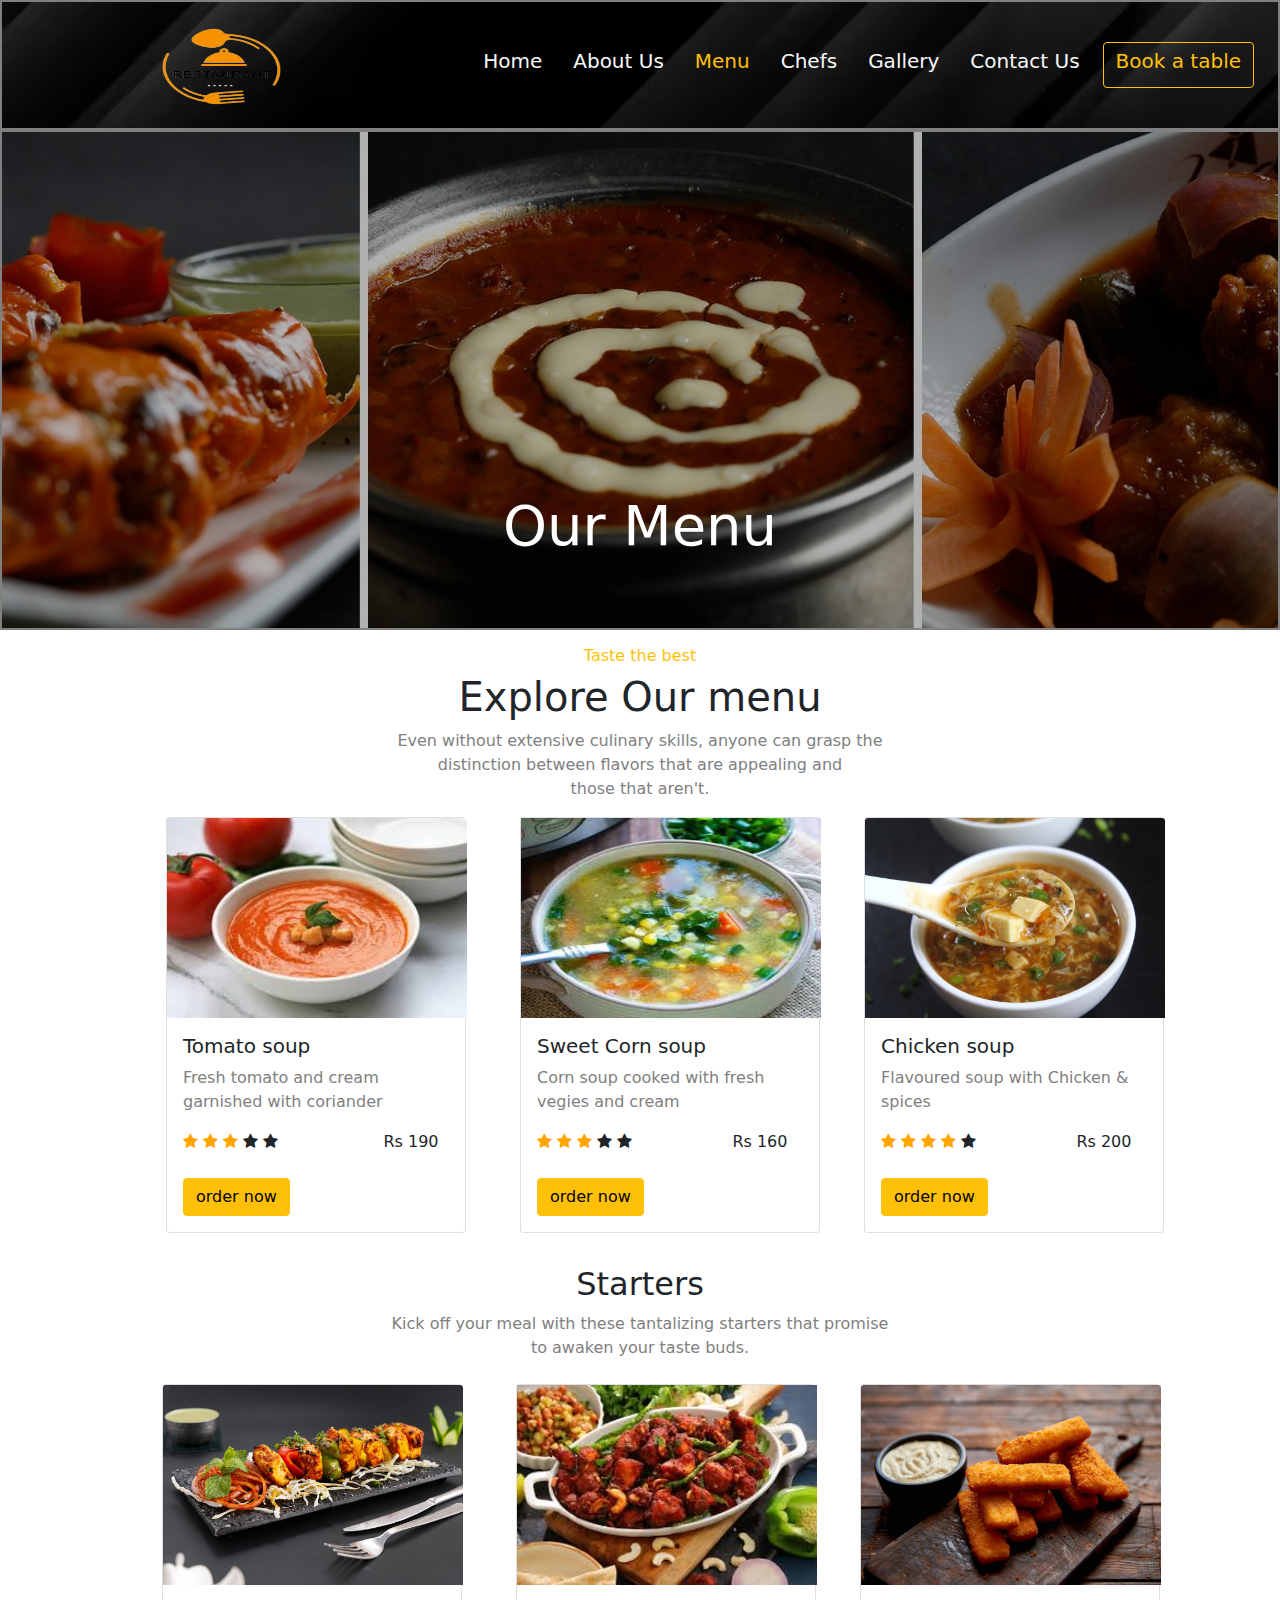
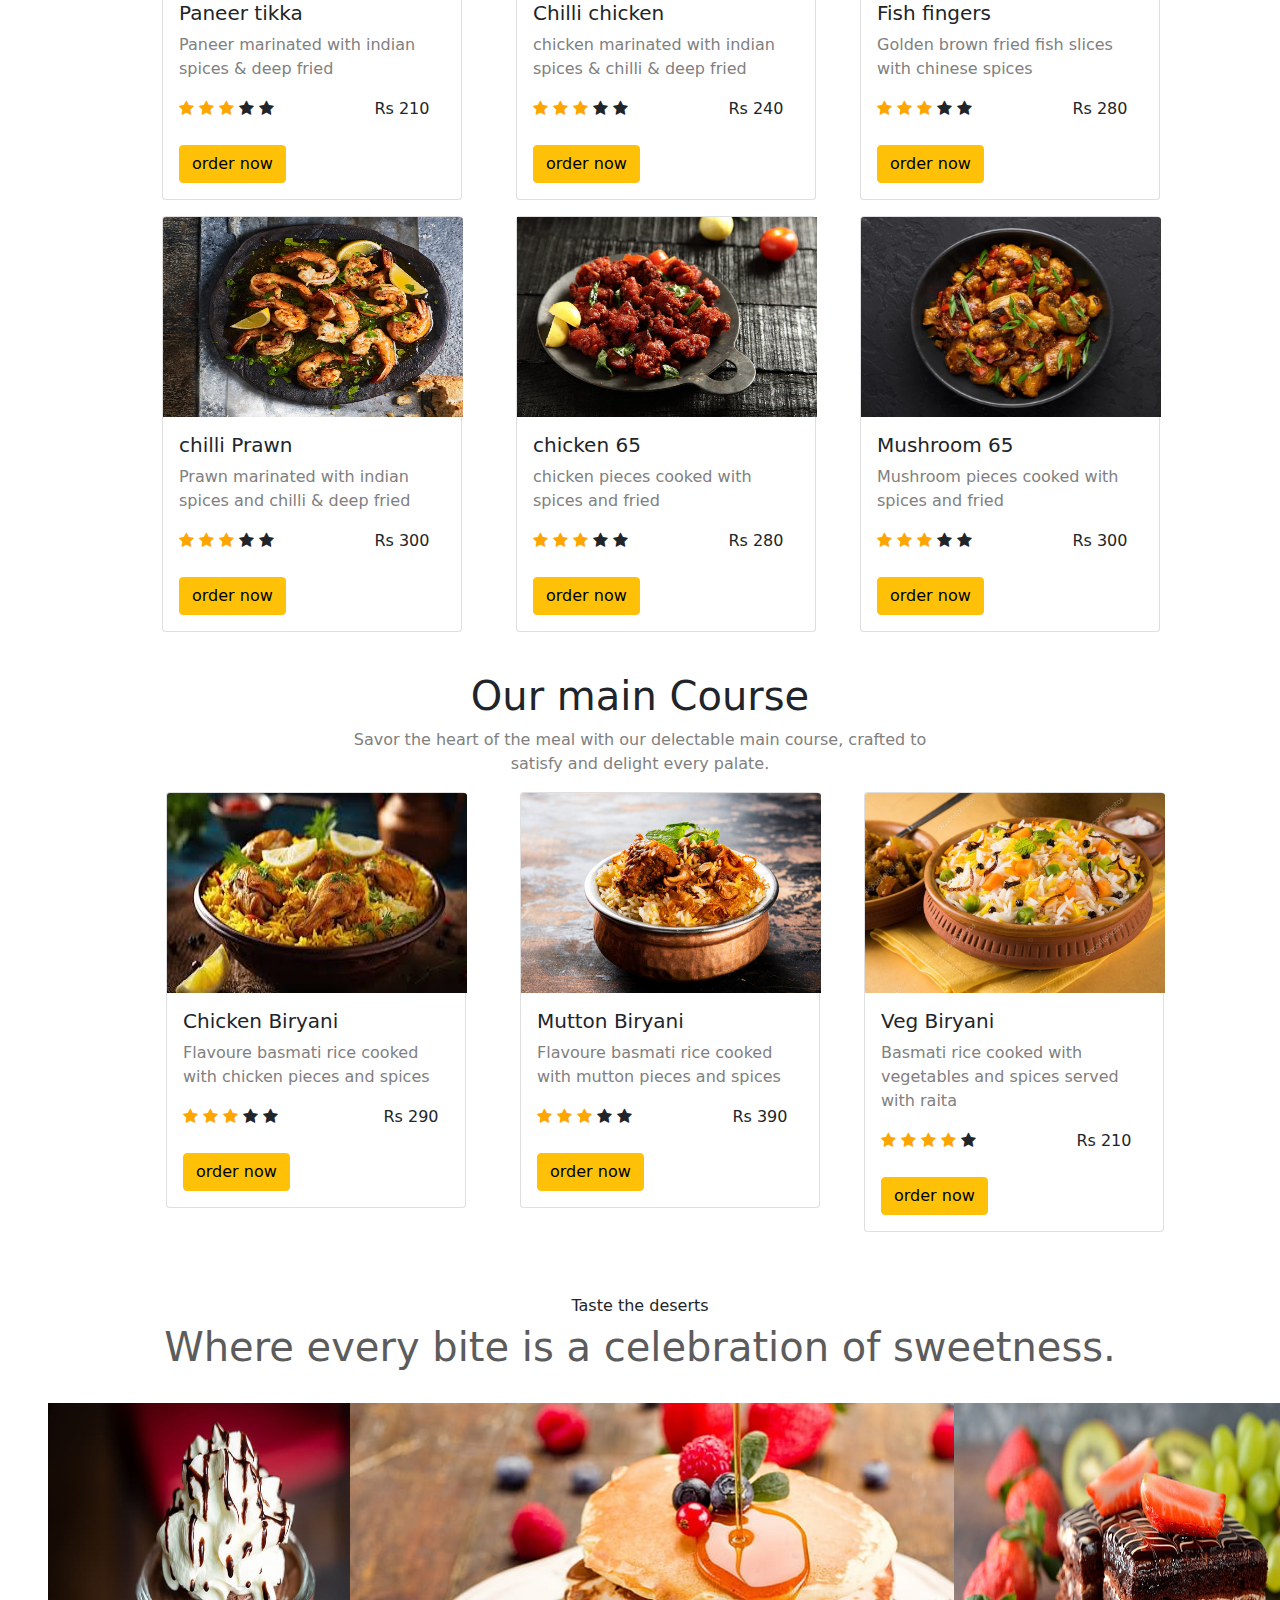
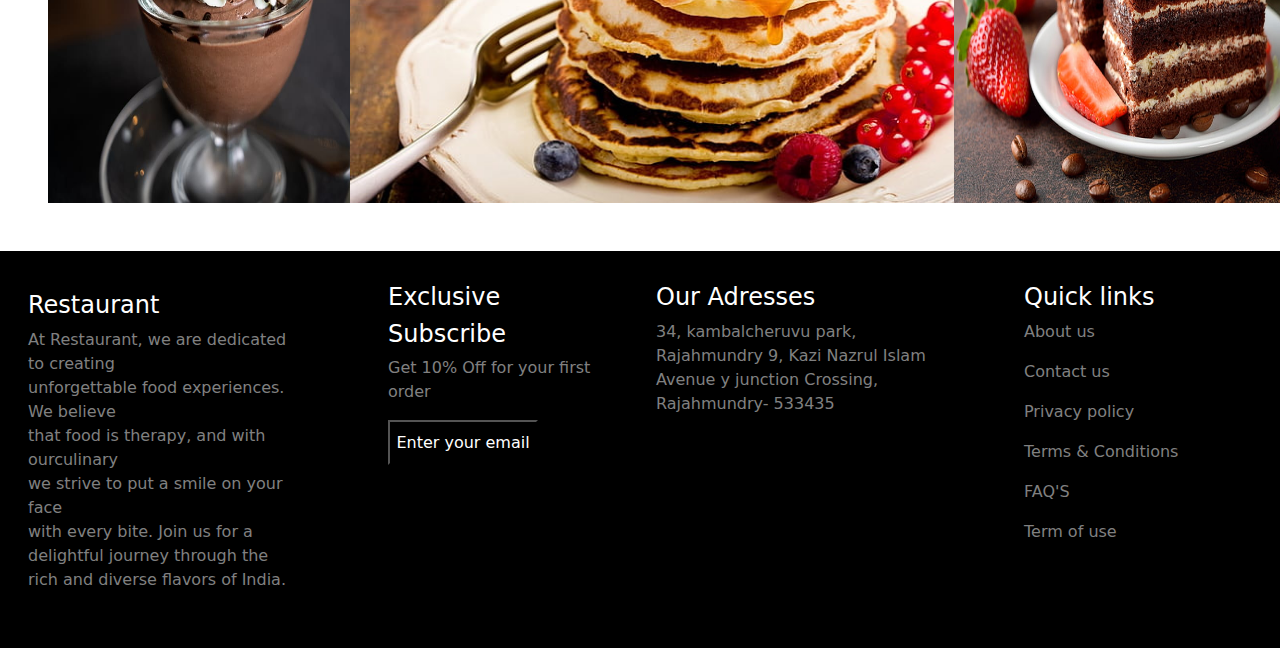
<file: Menu.html>
<!DOCTYPE html>
<html lang="en">
<head>
    <meta charset="UTF-8">
    <meta name="viewport" content="width=device-width, initial-scale=1.0">
    <title>Document</title>
    <link rel="stylesheet" href="style.css">
    <link rel="stylesheet" href="css/bootstrap.min.css">
    <link rel="stylesheet" href="js/bootstrap.bundle.min.js">
    <script src="https://cdn.jsdelivr.net/npm/@popperjs/core@2.9.2/dist/umd/popper.min.js" integrity="sha384-IQsoLXl5PILFhosVNubq5LC7Qb9DXgDA9i+tQ8Zj3iwWAwPtgFTxbJ8NT4GN1R8p" crossorigin="anonymous"></script>
<script src="https://cdn.jsdelivr.net/npm/bootstrap@5.0.2/dist/js/bootstrap.min.js" integrity="sha384-cVKIPhGWiC2Al4u+LWgxfKTRIcfu0JTxR+EQDz/bgldoEyl4H0zUF0QKbrJ0EcQF" crossorigin="anonymous"></script>
    <link rel="stylesheet" href="https://cdn.jsdelivr.net/npm/bootstrap-icons@1.11.3/font/bootstrap-icons.min.css">
    <link rel="stylesheet" href="https://cdnjs.cloudflare.com/ajax/libs/font-awesome/4.7.0/css/font-awesome.min.css">
</head>
<body>
    <header  class="container-fluid  text-center image aurant" >
        <nav class="navbar navbar-expand-lg ">
            <div class="container-fluid">
              <a class="navbar-brand text-lg-end" href="logo">
<img style="width: 200px; height: 100px; margin-left: 100px;"  src="ASSETS/WhatsApp_Image_2024-05-28_at_13.22.58_e4e7f372-removebg-preview.png" alt="">
              </a>
              <button class="navbar-toggler" type="button" data-bs-toggle="collapse" data-bs-target="#navbarSupportedContent" aria-controls="navbarSupportedContent" aria-expanded="false" aria-label="Toggle navigation">
                <span class="navbar-toggler-icon"></span>
              </button>
              <div class="collapse navbar-collapse" id="navbarSupportedContent">
                <ul class="navbar-nav ms-auto mb-2 mb-lg-0">
                  <li class="nav-item">
                    <a style="margin-right: 15px;" class="nav-link active text-light" aria-current="page" href="index.html"><h5>Home</h5></a>
                  </li>
                  
                  <li class="nav-item">
                    <a style="margin-right:15px ;" class="nav-link text-light" href="about.html"><h5>About Us</h5></a>
                  </li>  
                  <li class="nav-item">
                    <a style="margin-right:15px ;" class="nav-link text-warning" href="Menu.html"><h5>Menu</h5></a>
                  </li>
  
                  <li class="nav-item">
                    <a style="margin-right: 15px;" class="nav-link text-light" href="chefs.html"><h5>Chefs</h5></a>
                  </li>
                  <li class="nav-item">
                    <a style="margin-right: 15px;" class="nav-link text-light" href="Gallery.html"><h5>Gallery</h5></a>
                  </li>
                  <li class="nav-item">
                    <a style="margin-right: 15px;" class="nav-link text-light" href="contact.html"><h5>Contact Us</h5></a>
                  </li>
                </ul>
                 <a href="form.html"> <button class="btn btn-outline-warning" type="submit"><h5>Book a table</h5></button></a>
                </form>
            
              </div>
            </div>
          </nav>
            </header>
<section class="container-fluid age">
<h1>Our Menu</h1>
</section>
<section class="container-fluid p-3 ">
  <div class="row ">
  <h6 class="text-warning text-center"> Taste the best</h6>
  <h1 class="text-center">Explore Our menu</h1>
  <P class="text-center">
 Even without extensive culinary skills, anyone can grasp the <br>distinction between flavors that are appealing and<br> those that aren't.</P>

<div class="col-4 ">
  <div class="card" style=" width:300px; margin-left: 150px;">
    <img src="ASSETS/t soup.jpg" class="card-img-top" alt="...">
    <div class="card-body">
     
      <h5 class="card-title">Tomato soup</h5>
      <p class="card-text">Fresh tomato and cream garnished with coriander</p>
      <div>
    
<span class="fa fa-star checked"></span>
<span class="fa fa-star checked"></span>
<span class="fa fa-star checked"></span>
<span class="fa fa-star"></span>
<span class="fa fa-star"></span> <span style="margin-left: 100px;">Rs 190</span> </div>

<br>
      <a href="#" class="btn btn-warning">order now</a>

    </div>
  </div>
</div>
<div class="col-4 ">
  <div class="card" style="width: 300px; margin-left: 80px; ">
    <img  src="ASSETS/souo.jpg" alt="...">
    <div class="card-body">
      <h5 class="card-title">Sweet Corn soup</h5>
      <p class="card-text">Corn soup cooked with fresh vegies and cream</p>
      <div>
        <span class="fa fa-star checked"></span>
        <span class="fa fa-star checked"></span>
        <span class="fa fa-star checked"></span>
        <span class="fa fa-star"></span>
        <span class="fa fa-star"></span><span style="margin-left: 100px;">Rs 160 </div>
  <br>

      <a href="#" class="btn btn-warning">order now</a>
    </div>
  </div>
</div>
<div class="col-4 ">
  <div class="card" style="width: 300px; margin-right: 350px;">
    <img src="ASSETS/chicken-soup.jpg" class="card-img-top" alt="...">
    <div class="card-body">
      <h5 class="card-title">Chicken soup</h5>
      <p class="card-text">Flavoured soup with Chicken & spices</p>
      <div>
        <span class="fa fa-star checked"></span>
        <span class="fa fa-star checked"></span>
        <span class="fa fa-star checked"></span>
        <span class="fa fa-star checked"></span>
        <span class="fa fa-star"></span><span style="margin-left: 100px;">Rs 200 </div>
  <br>

      <a href="#" class="btn btn-warning">order now</a>
    </div>
  </div>
</div>
</div>
</section>
<section class="container-fluid p-3 ">
  <div class="row ">
<h2 class="text-center">Starters</h2>
<br>
<p class="text-center">Kick off your meal with these tantalizing starters that promise<br> to awaken your taste buds.</p>
<div class="col-4 p-2 ">
  <div class="card" style=" width:300px; margin-left: 150px;">
    <img src="ASSETS/start.jpg" class="card-img-top" alt="...">
    <div class="card-body">
      <h5 class="card-title">Paneer tikka</h5>
      <p class="card-text">Paneer marinated with indian spices & deep fried</p>
      <div>
        <span class="fa fa-star checked"></span>
        <span class="fa fa-star checked"></span>
        <span class="fa fa-star checked"></span>
        <span class="fa fa-star"></span>
        <span class="fa fa-star"></span><span style="margin-left: 100px;">Rs 210 </div>
  <br>

      <a href="#" class="btn btn-warning">order now</a>
    </div>
  </div>
</div>

<div class="col-4  p-2 ">
  <div class="card" style="width: 300px; margin-left: 80px; ">
    <img  src="ASSETS/start 1.jpg" alt="...">
    <div class="card-body">
      <h5 class="card-title">Chilli chicken</h5>
      <p class="card-text">chicken marinated with indian spices & chilli & deep fried</p>
      <div>
        <span class="fa fa-star checked"></span>
        <span class="fa fa-star checked"></span>
        <span class="fa fa-star checked"></span>
        <span class="fa fa-star"></span>
        <span class="fa fa-star"></span><span style="margin-left: 100px;">Rs 240 </div>
  <br>
      <a href="#" class="btn btn-warning">order now</a>
    </div>
  </div>
</div>
<div class="col-4  p-2 ">
  <div class="card" style="width: 300px; margin-right: 350px;">
    <img src="ASSETS/start 2.jpg" class="card-img-top" alt="...">
    <div class="card-body">
      <h5 class="card-title">Fish fingers</h5>
      <p class="card-text">Golden brown fried fish slices with chinese spices</p>
      <div>
        <span class="fa fa-star checked"></span>
        <span class="fa fa-star checked"></span>
        <span class="fa fa-star checked"></span>
        <span class="fa fa-star"></span>
        <span class="fa fa-star"></span><span style="margin-left: 100px;">Rs 280 </div>
  <br>
      <a href="#" class="btn btn-warning">order now</a>
    </div>
  </div>
</div>
<div class="col-4  p-2 ">
  <div class="card" style=" width:300px; margin-left: 150px;">
    <img src="ASSETS/start 3.jpg" class="card-img-top" alt="...">
    <div class="card-body">
      <h5 class="card-title">chilli Prawn</h5>
      <p class="card-text">Prawn marinated with  indian spices and chilli & deep fried</p>
      <div>
        <span class="fa fa-star checked"></span>
        <span class="fa fa-star checked"></span>
        <span class="fa fa-star checked"></span>
        <span class="fa fa-star"></span>
        <span class="fa fa-star"></span><span style="margin-left: 100px;">Rs 300 </div>
  <br>

      <a href="#" class="btn btn-warning">order now</a>
    </div>
  </div>
</div>

<div class="col-4  p-2 ">
  <div class="card" style="width: 300px; margin-left: 80px; ">
    <img  src="ASSETS/start 4.jpg" alt="...">
    <div class="card-body">
      <h5 class="card-title">chicken 65</h5>
      <p class="card-text">chicken pieces cooked with spices and fried</p>
      <div>
        <span class="fa fa-star checked"></span>
        <span class="fa fa-star checked"></span>
        <span class="fa fa-star checked"></span>
        <span class="fa fa-star"></span>
        <span class="fa fa-star"></span><span style="margin-left: 100px;">Rs 280 </div>
  <br>
      <a href="#" class="btn btn-warning">order now</a>
    </div>
  </div>
</div>
<div class="col-4 p-2 ">
  <div class="card" style="width: 300px; margin-right: 350px;">
    <img src="ASSETS/start 5.webp" class="card-img-top" alt="...">
    <div class="card-body">
      <h5 class="card-title">Mushroom 65</h5>
      <p class="card-text">Mushroom pieces cooked with spices and fried</p>
      <div>
        <span class="fa fa-star checked"></span>
        <span class="fa fa-star checked"></span>
        <span class="fa fa-star checked"></span>
        <span class="fa fa-star"></span>
        <span class="fa fa-star"></span><span style="margin-left: 100px;">Rs 300 </div>
  <br>
      <a href="#" class="btn btn-warning">order now</a>
    </div>
  </div>
</div>




  </div>
</section>
<section class="container-fluid p-3 ">
  <div class="row ">

  <h1 class="text-center"> Our main Course</h1>
  <P class="text-center">
    Savor the heart of the meal with our delectable main course, crafted to <br>satisfy and delight every palate.</P>

<div class="col-4 ">
  <div class="card" style=" width:300px; margin-left: 150px;">
    <img src="ASSETS/main.jpg" class="card-img-top" alt="...">
    <div class="card-body">
     
      <h5 class="card-title">Chicken Biryani</h5>
      <p class="card-text">Flavoure basmati rice cooked with chicken pieces and spices</p>
      <div>
    
<span class="fa fa-star checked"></span>
<span class="fa fa-star checked"></span>
<span class="fa fa-star checked"></span>
<span class="fa fa-star"></span>
<span class="fa fa-star"></span> <span style="margin-left: 100px;">Rs 290</span> </div>

<br>
      <a href="#" class="btn btn-warning">order now</a>

    </div>
  </div>
</div>
<div class="col-4 ">
  <div class="card" style="width: 300px; margin-left: 80px; ">
    <img src="ASSETS/main 1.jpg" class="card-img-top" alt="...">
    <div class="card-body">
      <h5 class="card-title">Mutton Biryani</h5>
      <p class="card-text">Flavoure basmati rice cooked with mutton  pieces and spices</p>
      <div>
        <span class="fa fa-star checked"></span>
        <span class="fa fa-star checked"></span>
        <span class="fa fa-star checked"></span>
        <span class="fa fa-star"></span>
        <span class="fa fa-star"></span><span style="margin-left: 100px;">Rs 390 </div>
  <br>

      <a href="#" class="btn btn-warning">order now</a>
    </div>
  </div>
</div>
<div class="col-4 ">
  <div class="card" style="width: 300px; margin-right: 350px;">
    <img src="ASSETS/MAIN 2.jpg" class="card-img-top" alt="..."> 
    <div class="card-body">
      <h5 class="card-title">Veg Biryani</h5>
      <p class="card-text">Basmati rice cooked with vegetables and spices served with raita</p>
      <div>
        <span class="fa fa-star checked"></span>
        <span class="fa fa-star checked"></span>
        <span class="fa fa-star checked"></span>
        <span class="fa fa-star checked"></span>
        <span class="fa fa-star"></span><span style="margin-left: 100px;">Rs 210 </div>
  <br>

      <a href="#" class="btn btn-warning">order now</a>
    </div>
  </div>
</div>
</div>
</section>
<section class="container-fluid p-5 text-center">
  <h6>Taste the deserts</h6>
  <h1 style="color: rgb(93, 92, 92);">Where every bite is a celebration of sweetness.</h1>
  <br>
  <div class="row">
    <div class="col-3 matter ">
      <img style="width: 360px; height: 400px;" src="ASSETS/dessert-chocolate-mousse-food.jpg" alt="">
    </div>
    <div class="col-6 matter ">
      <img  style="width: 720px; height: 400px;"   src="ASSETS/dessert-sweet-food-cake-wallpaper-preview.jpg" alt="">
    </div>
    <div class="col-3 matter ">
      <img  style="width: 350px; height: 400px;"  src="ASSETS/dessert-4k-hd-desktop-background-wallpaper-preview.jpg" alt="">
    </div>





  </div>
</section>



            <footer class="container-fluid p-3 sub">
              <div class="row">
               <div class="col-3 p-4">
             <h4>Restaurant</h4>
             <p>At Restaurant, we are dedicated to creating<br> unforgettable food experiences.
                We believe  <br>that food is therapy, and with ourculinary <br> we strive to put a 
                smile on your face  <br>with every bite. Join us for a delightful journey through the rich and diverse flavors of India.
             </p>
               </div>
               <div class="col-3 p-3 ">
                 <h4 style="margin-left: 50px;" >Exclusive</h4>
                
                 <h4 style="margin-left: 50px;">Subscribe</h4>
                 <p style="margin-left: 50px;">Get 10% Off for your first order </p>
                 <button  style="margin-left: 50px;" >Enter your email  </button>
                   </div>
                   <div class="col-3 p-3">
                     <h4>Our Adresses</h4>
                 
                     <p>34, kambalcheruvu park, Rajahmundry
                       9, Kazi Nazrul Islam Avenue
                       y junction Crossing,
                      Rajahmundry- 533435</p>
                   
                       </div>
                       <div class="col-3 p-3">
                         <h4 style="margin-left: 50px;">Quick links</h4>
                     
                         <p style="margin-left: 50px;">About us</p>
                         <p style="margin-left: 50px;">Contact us</p>
                         <p style="margin-left: 50px;">Privacy policy</p>
                         <p style="margin-left: 50px;">Terms & Conditions</p>
                         <p style="margin-left: 50px;">FAQ'S</p>
                         <p style="margin-left: 50px;">Term of use</p>
                       
                           </div>
                     
                 
             
              </div>
             </footer>
             
</body>
</html>
</file>
<file: style.css>
*{
    box-sizing: border-box;
}
.Rest{
    width: 100%;
    height: 700PX;
    background-color:transparent;
    border: 2px solid grey;
    text-align: bottom;
    clear: both;
    display: table;
    background-image: url(ASSETS/3.jpg);
background-position: center;
background-size: cover;
position: sticky;
background-repeat: no-repeat;

}

.aurant{
    width: 100%;
    height: 40PX;
    background-color:transparent;
    border: 2px solid grey;
    text-align: bottom;
    clear: both;
    display: table;
    background-image: url(ASSETS/5.avif);
background-position: center;
background-size: cover;
position: sticky;
background-repeat: no-repeat;}

questions summary{
    color: white;
}
.food{
    width: 100%;
    height: 500PX;
    background-color:transparent;
    border: 2px solid grey;
    text-align: bottom;
    clear: both;
    display: table;
    background-image: url(ASSETS/food\ 3.jpeg);
background-position: center;
background-size: cover;
position: sticky;
background-repeat: no-repeat;}

.matter{
    transition: all 0.5s;
}
.matter:hover{
    border-radius: 2px solid rgb(91, 89, 89);
}
.matter:hover{
    transform:scale(0.9)
}
.about{
    transition-duration:1s;
}
.about :hover {
    border-radius:2px solid rgb(91, 89, 89)  ;
    box-shadow: 2px 2px 5px 5px solid  rgb(91, 89, 89) ;
}
.about:hover {
    transform:scale(0.9)
}
.banner button{
    width: 200px;
    height: 50px;
    border-radius:40px;
    background-color: transparent;
    color: white;
    border: 2px solid yellow;
 }

 .banner button:hover{
    background-color:orange;
    color: white;
    transition: 1s;
 }
 .cook{
    transition: all 0.5s;
}
.cook:hover img{
    box-shadow: 2px 2px 5px 5px rgb(221, 214, 117);
}
.cook:hover{
    border-radius: 2px solid rgb(91, 89, 89);

}
.cook:hover{
    transform:scale(0.9)
}
div p {
    color: gray;
}
.page{
    width: 100%;
    height: 300PX;
    background-color:transparent;
    border: 2px solid grey;
    text-align: bottom;
    clear: both;
    display: table;
    background-image: url(ASSETS/eat-food\ 2.jpg);
background-position: center;
background-size: cover;
position: sticky;
background-repeat: no-repeat;
display: flex;
justify-content: center;
align-items: center;
}
.choose {
    box-shadow: 2px 2px 4px 4px rgba(245, 195, 103, 0.933);
border-radius: 20px;
  
}

.choose :hover{
    background-color:orange;
 border: 0;
 color: white;
 transition: 2s;
 
}
 div h3{
    color: rgb(250, 1, 1);
}
.sub{
    background-color: black;
}
.sub h4 {
    color: white;
}
.sub button{
    background-color: transparent;
    color: white;
  
    width: 150px;
    height: 45px;
}
.vision{
    display: flex;
    justify-content: center;
    align-items: center;
}
.age {
width: 100%;
height: 500PX;
background-color:transparent;
border: 2px solid grey;
text-align: bottom;
clear: both;
display: table;
background-image: url(ASSETS/age.jpg);
background-position: center;
background-size: cover;
position: sticky;
background-repeat: no-repeat;
display: flex;
justify-content: center;
align-items: center;
}
.age h1{
    color: white;
    font-size: 56px;
    font-weight: 500;
    margin-top: 300px;
}
.card img {
    width: 300px;
    height: 200px;
}
.card {
    width: 300px;

}
.checked {
    color: orange;
  }
 .control {
    font-family: Arial, sans-serif;
    background-color: #f2f2f2;
    display: flex;
    justify-content: center;
    align-items: center;
    height: 100vh;
    margin: 0;
   
   
}

.form {
    background-color: #fff;
    padding: 20px;
    border-radius: 8px;
    box-shadow: 0 0 10px rgba(0, 0, 0, 0.1);
    width: 500px;
  
}

 .form h2 {
    margin-bottom: 20px;
    color: orange;
}

 .form label {
    display: block;
    margin-bottom: 5px;
    color: grey;
}

 .form input {
    width: 100%;
    padding: 10px;
    margin-bottom: 15px;
    border: 1px solid #a18484;
    border-radius: 4px;
}

 .form button {
    width: 100%;
    padding: 10px;
    background-color: transparent;
    color: black;
    border: none;
    border-radius: 4px;
    cursor: pointer;
}

 .form button:hover {
    background-color: orange;
}

#message {
    margin-top: 20px;
    color: red;
}
</file>
